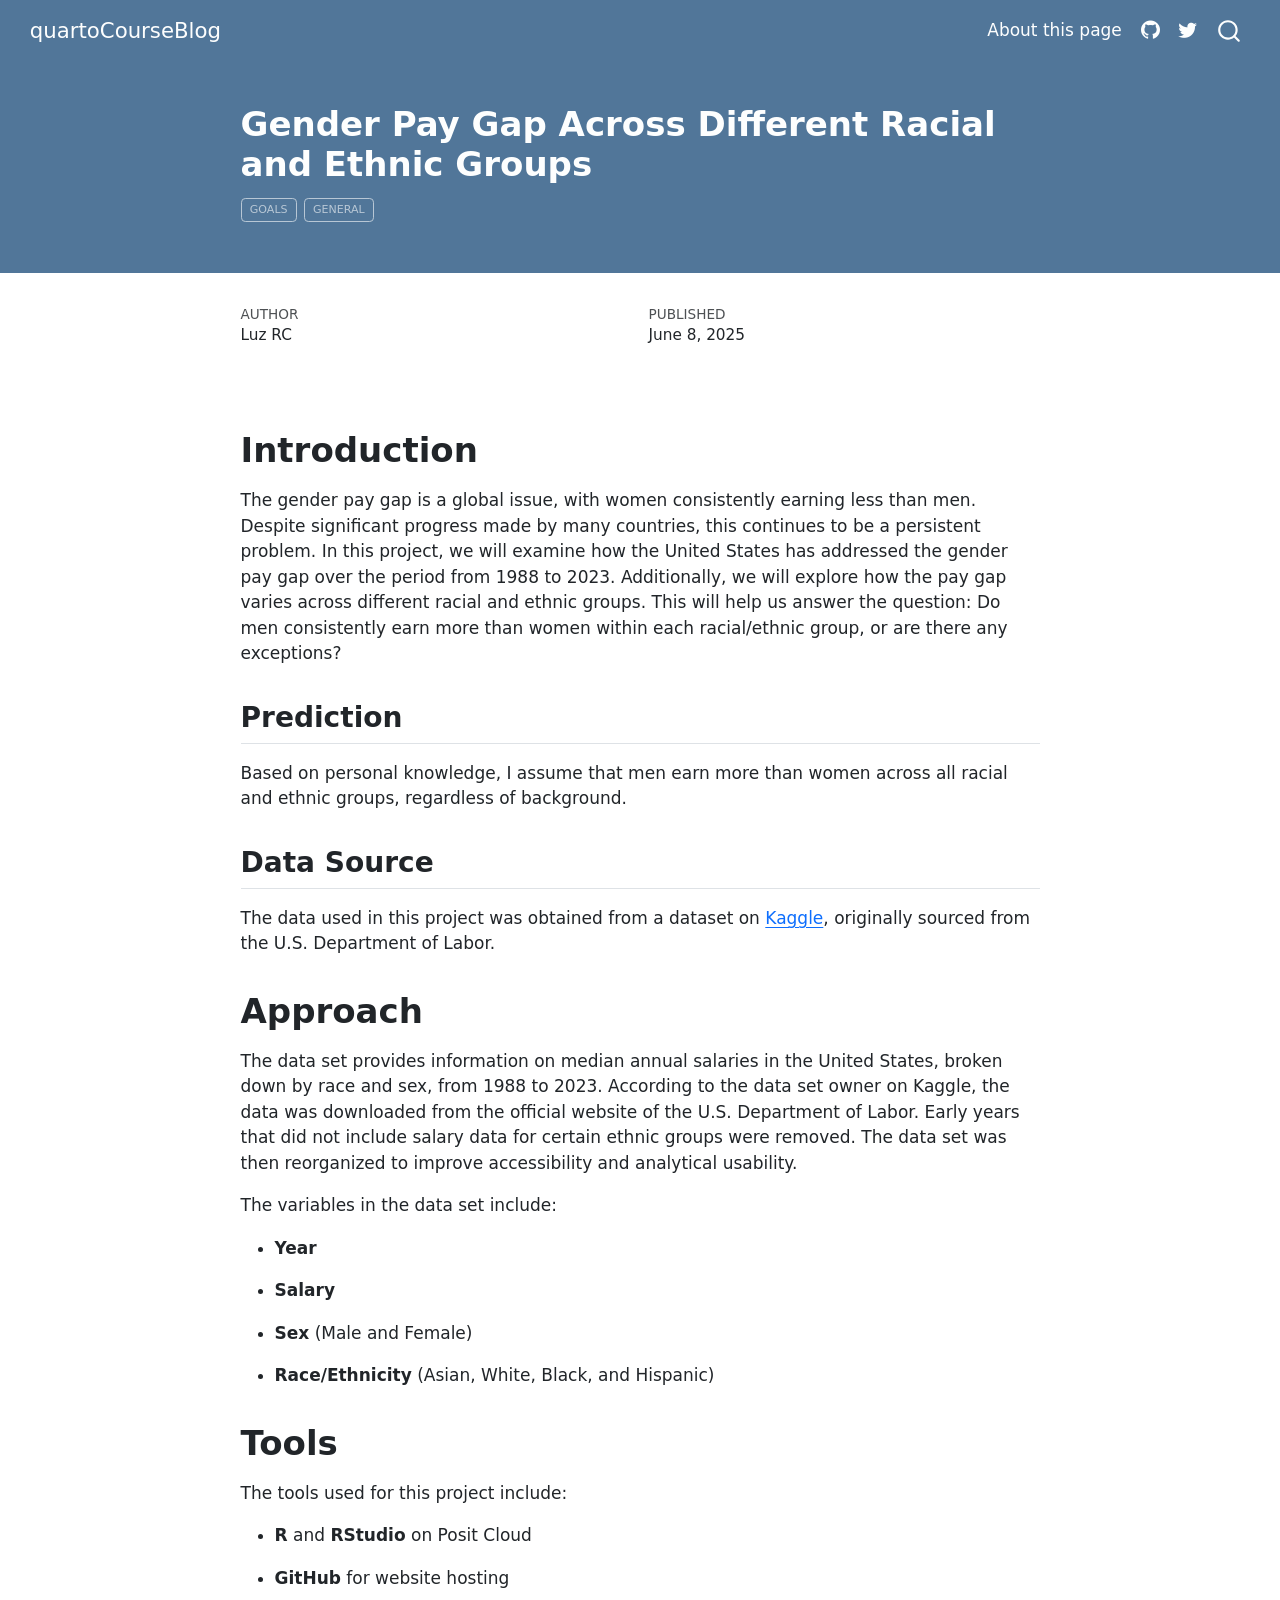
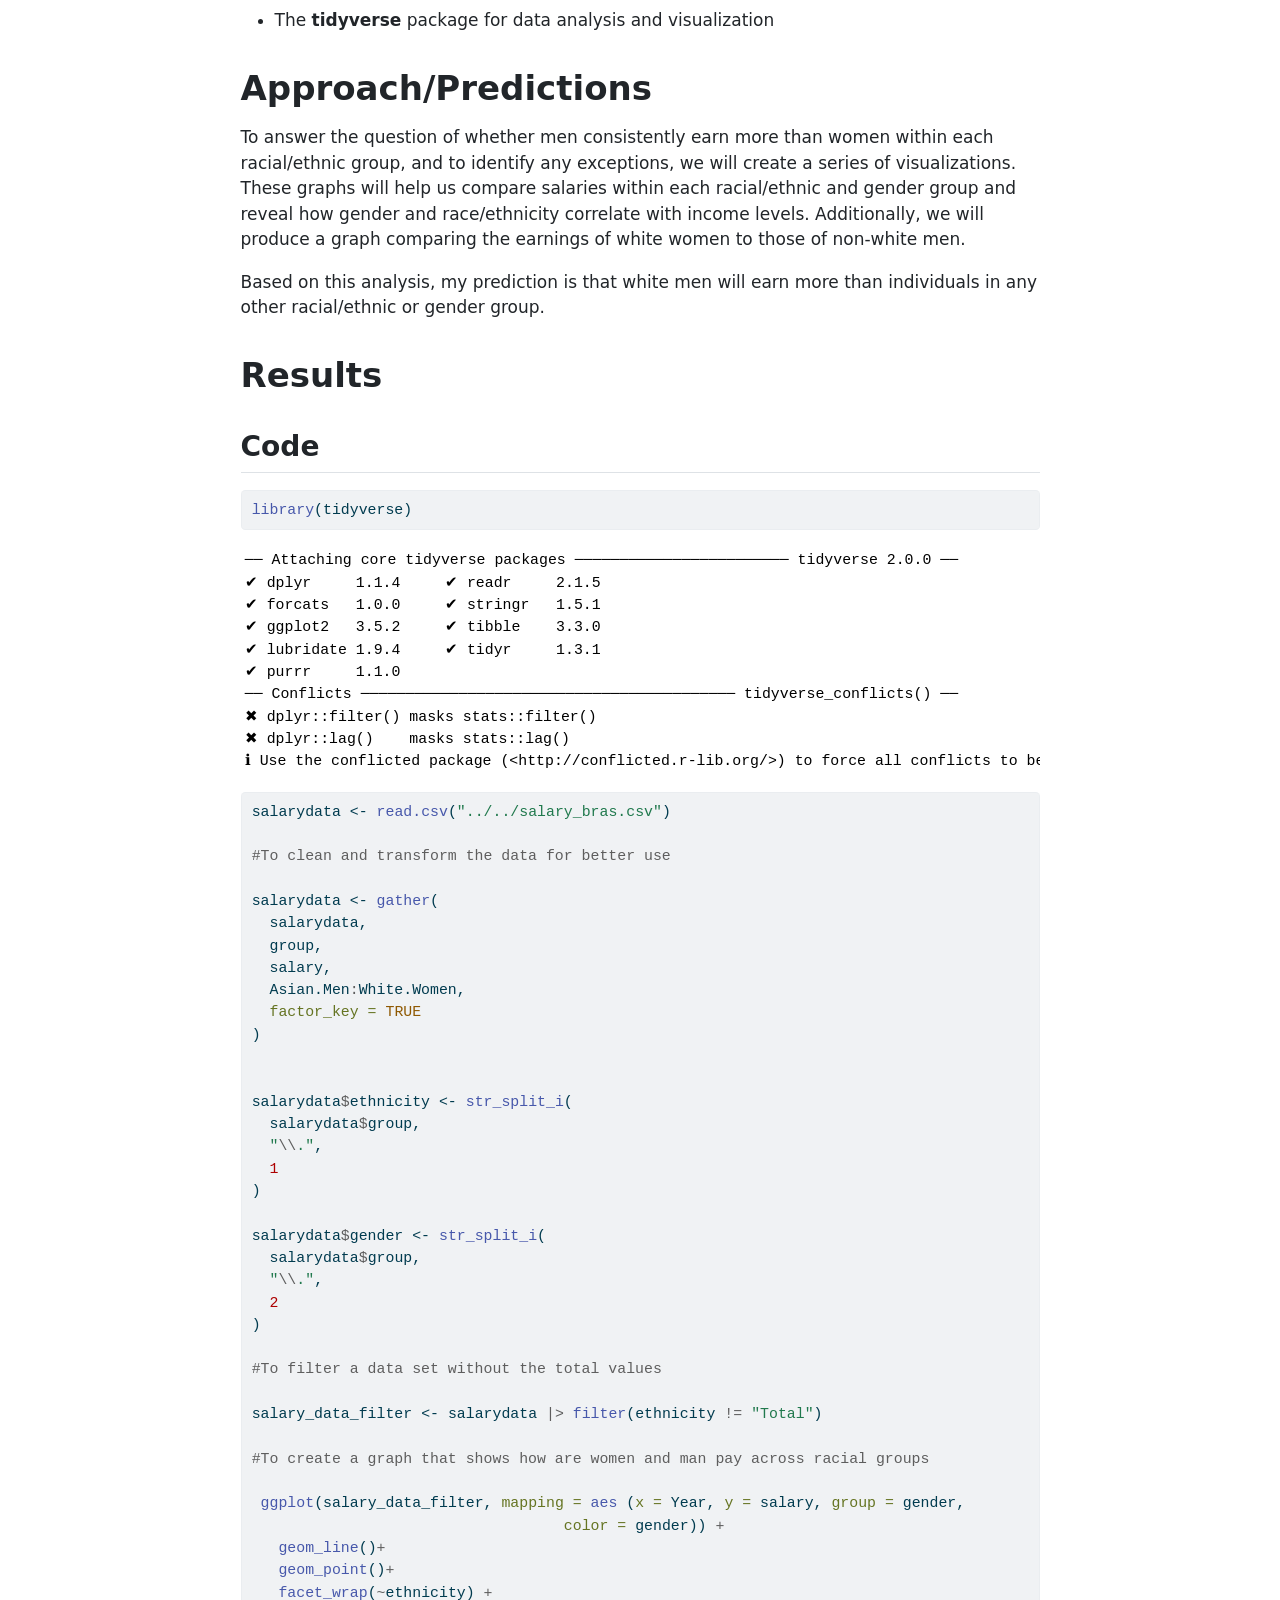
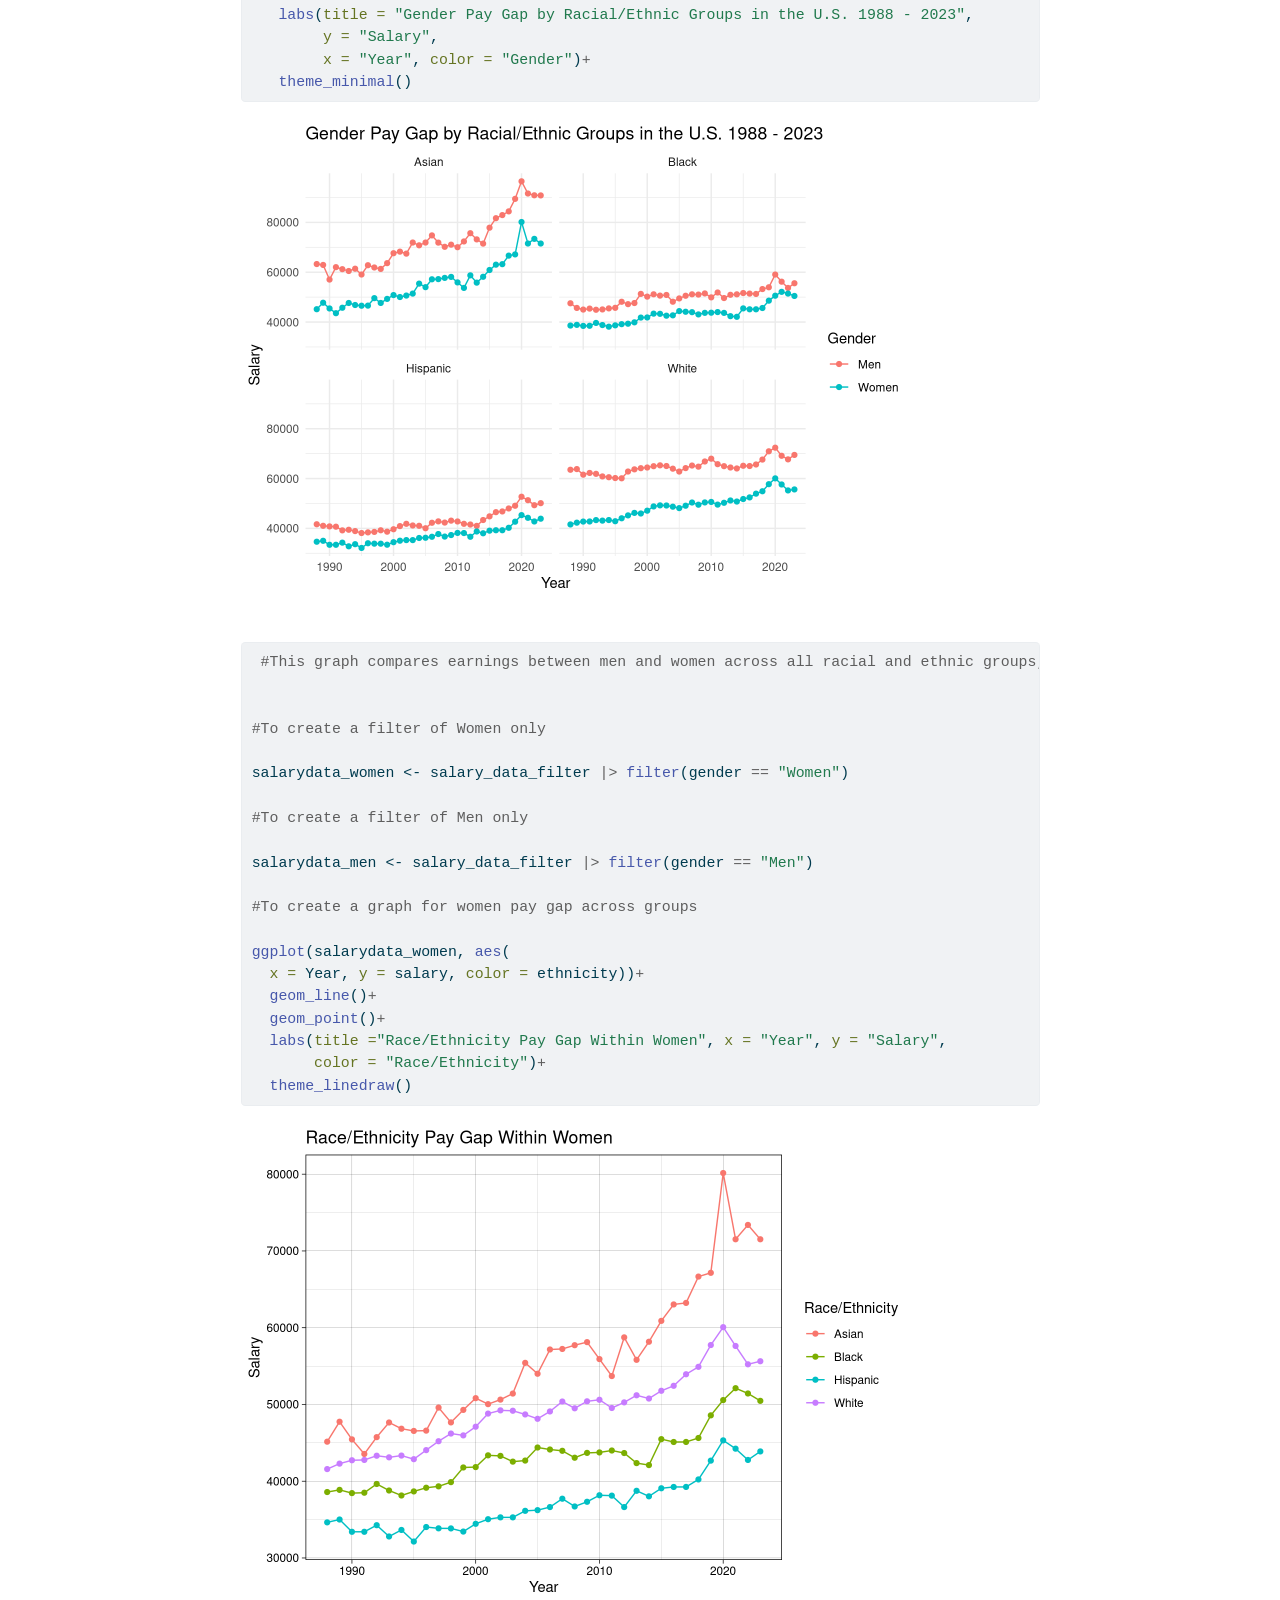
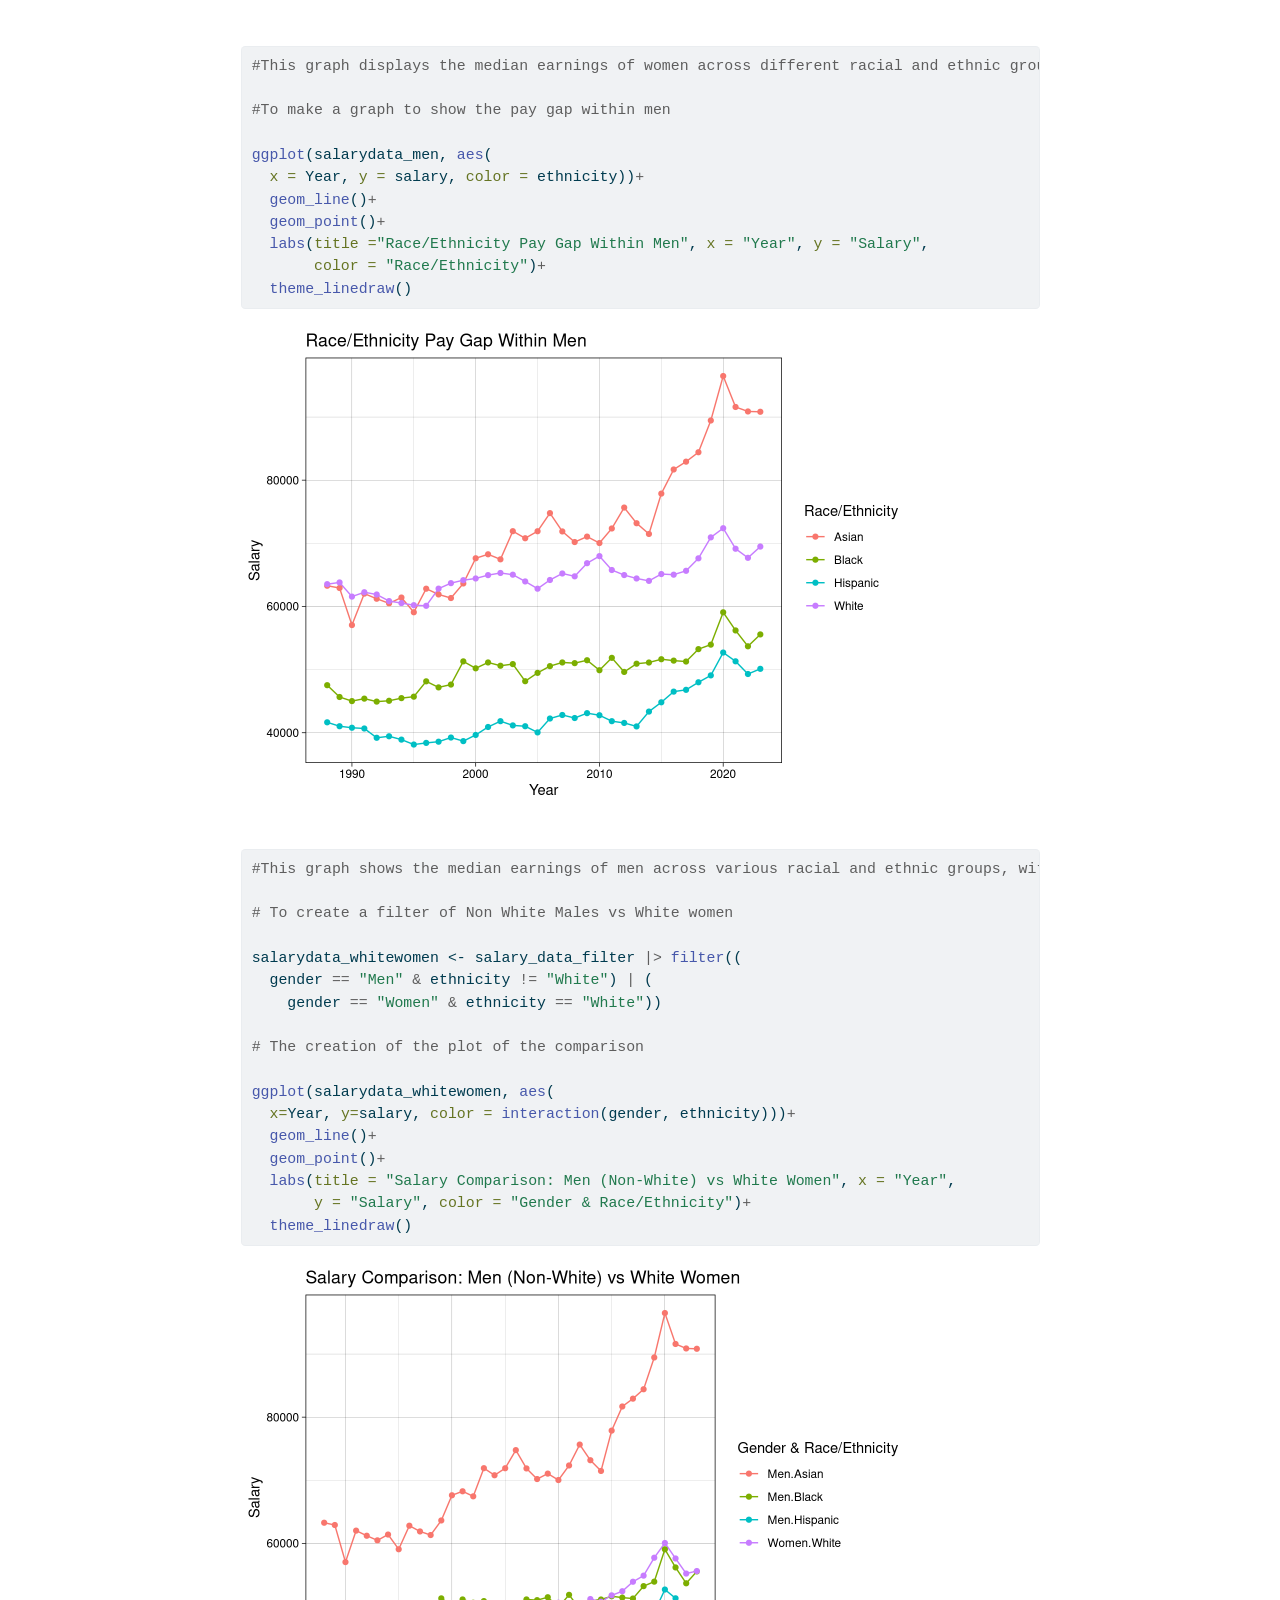
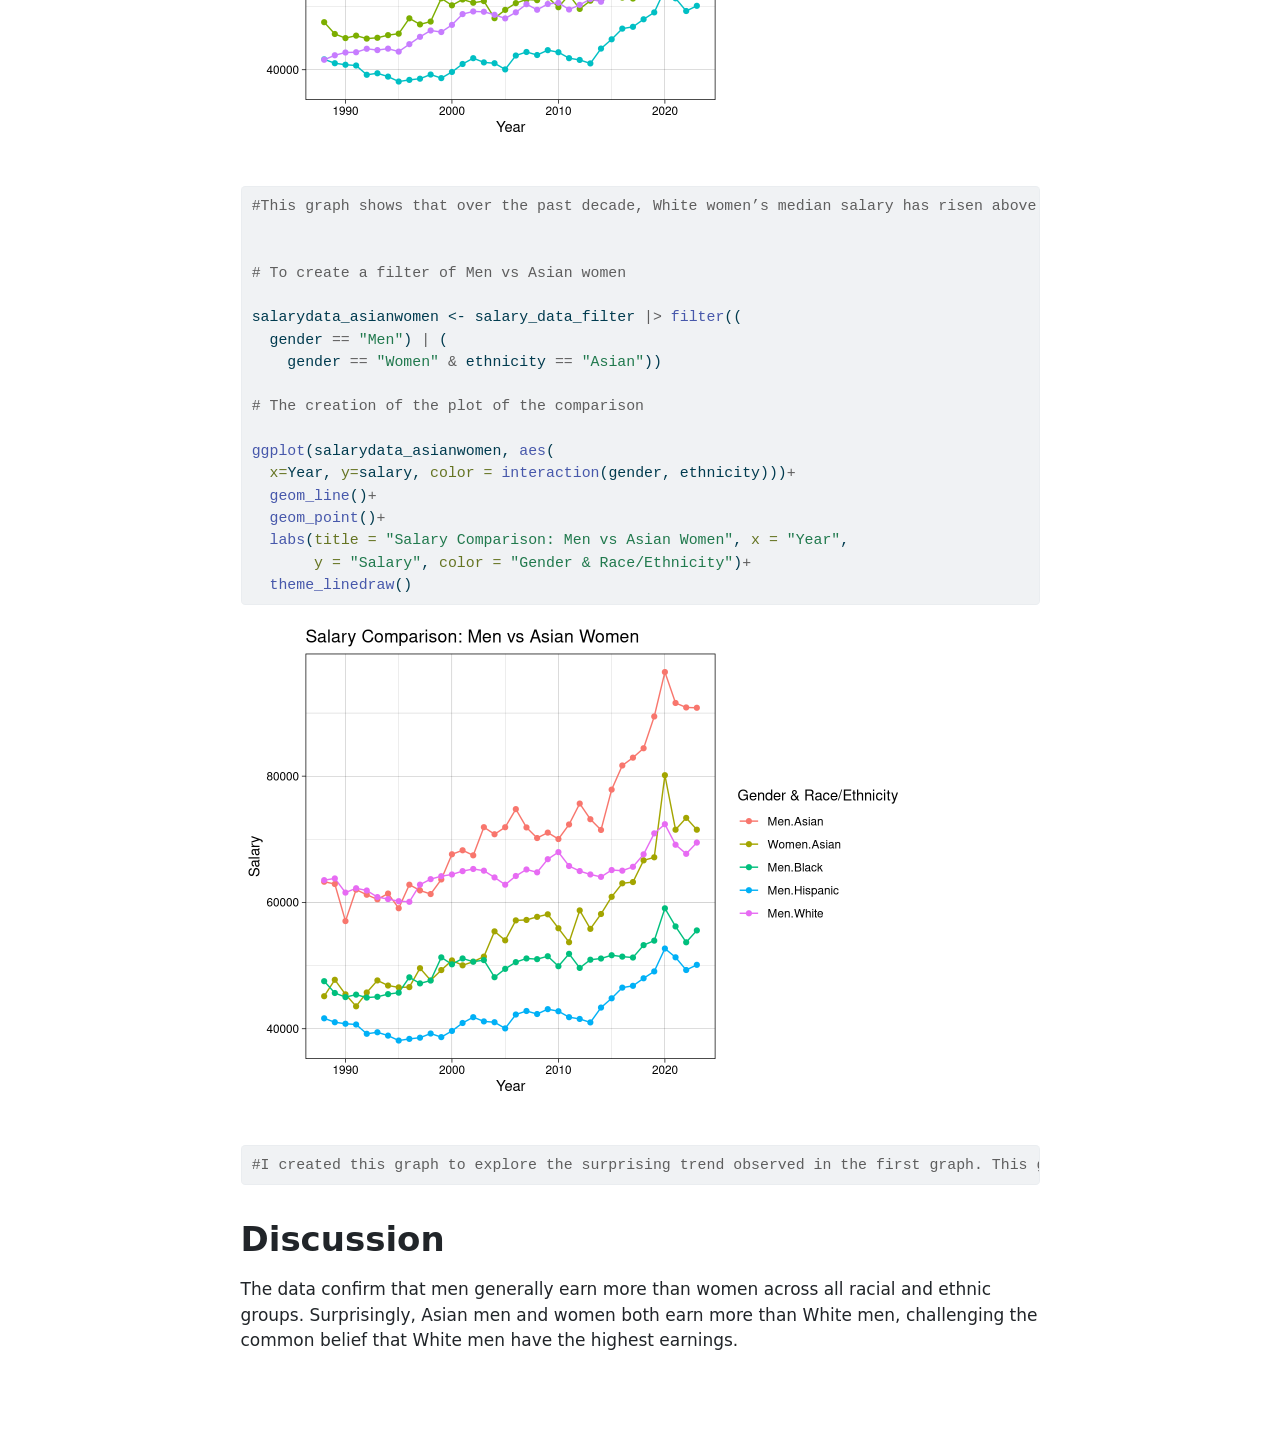
<file: docs/posts/my_first_post/index.html>
<!DOCTYPE html>
<html xmlns="http://www.w3.org/1999/xhtml" lang="en" xml:lang="en"><head>

<meta charset="utf-8">
<meta name="generator" content="quarto-1.7.29">

<meta name="viewport" content="width=device-width, initial-scale=1.0, user-scalable=yes">

<meta name="author" content="Luz RC">
<meta name="dcterms.date" content="2025-06-08">

<title>Gender Pay Gap Across Different Racial and Ethnic Groups – quartoCourseBlog</title>
<style>
code{white-space: pre-wrap;}
span.smallcaps{font-variant: small-caps;}
div.columns{display: flex; gap: min(4vw, 1.5em);}
div.column{flex: auto; overflow-x: auto;}
div.hanging-indent{margin-left: 1.5em; text-indent: -1.5em;}
ul.task-list{list-style: none;}
ul.task-list li input[type="checkbox"] {
  width: 0.8em;
  margin: 0 0.8em 0.2em -1em; /* quarto-specific, see https://github.com/quarto-dev/quarto-cli/issues/4556 */ 
  vertical-align: middle;
}
/* CSS for syntax highlighting */
html { -webkit-text-size-adjust: 100%; }
pre > code.sourceCode { white-space: pre; position: relative; }
pre > code.sourceCode > span { display: inline-block; line-height: 1.25; }
pre > code.sourceCode > span:empty { height: 1.2em; }
.sourceCode { overflow: visible; }
code.sourceCode > span { color: inherit; text-decoration: inherit; }
div.sourceCode { margin: 1em 0; }
pre.sourceCode { margin: 0; }
@media screen {
div.sourceCode { overflow: auto; }
}
@media print {
pre > code.sourceCode { white-space: pre-wrap; }
pre > code.sourceCode > span { text-indent: -5em; padding-left: 5em; }
}
pre.numberSource code
  { counter-reset: source-line 0; }
pre.numberSource code > span
  { position: relative; left: -4em; counter-increment: source-line; }
pre.numberSource code > span > a:first-child::before
  { content: counter(source-line);
    position: relative; left: -1em; text-align: right; vertical-align: baseline;
    border: none; display: inline-block;
    -webkit-touch-callout: none; -webkit-user-select: none;
    -khtml-user-select: none; -moz-user-select: none;
    -ms-user-select: none; user-select: none;
    padding: 0 4px; width: 4em;
  }
pre.numberSource { margin-left: 3em;  padding-left: 4px; }
div.sourceCode
  {   }
@media screen {
pre > code.sourceCode > span > a:first-child::before { text-decoration: underline; }
}
</style>


<script src="../../site_libs/quarto-nav/quarto-nav.js"></script>
<script src="../../site_libs/quarto-nav/headroom.min.js"></script>
<script src="../../site_libs/clipboard/clipboard.min.js"></script>
<script src="../../site_libs/quarto-search/autocomplete.umd.js"></script>
<script src="../../site_libs/quarto-search/fuse.min.js"></script>
<script src="../../site_libs/quarto-search/quarto-search.js"></script>
<meta name="quarto:offset" content="../../">
<script src="../../site_libs/quarto-html/quarto.js" type="module"></script>
<script src="../../site_libs/quarto-html/tabsets/tabsets.js" type="module"></script>
<script src="../../site_libs/quarto-html/popper.min.js"></script>
<script src="../../site_libs/quarto-html/tippy.umd.min.js"></script>
<script src="../../site_libs/quarto-html/anchor.min.js"></script>
<link href="../../site_libs/quarto-html/tippy.css" rel="stylesheet">
<link href="../../site_libs/quarto-html/quarto-syntax-highlighting-0815c480559380816a4d1ea211a47e91.css" rel="stylesheet" id="quarto-text-highlighting-styles">
<script src="../../site_libs/bootstrap/bootstrap.min.js"></script>
<link href="../../site_libs/bootstrap/bootstrap-icons.css" rel="stylesheet">
<link href="../../site_libs/bootstrap/bootstrap-38fa85a8fa22643a022874af566011dd.min.css" rel="stylesheet" append-hash="true" id="quarto-bootstrap" data-mode="light">
<script id="quarto-search-options" type="application/json">{
  "location": "navbar",
  "copy-button": false,
  "collapse-after": 3,
  "panel-placement": "end",
  "type": "overlay",
  "limit": 50,
  "keyboard-shortcut": [
    "f",
    "/",
    "s"
  ],
  "show-item-context": false,
  "language": {
    "search-no-results-text": "No results",
    "search-matching-documents-text": "matching documents",
    "search-copy-link-title": "Copy link to search",
    "search-hide-matches-text": "Hide additional matches",
    "search-more-match-text": "more match in this document",
    "search-more-matches-text": "more matches in this document",
    "search-clear-button-title": "Clear",
    "search-text-placeholder": "",
    "search-detached-cancel-button-title": "Cancel",
    "search-submit-button-title": "Submit",
    "search-label": "Search"
  }
}</script>


<link rel="stylesheet" href="../../styles.css">
</head>

<body class="nav-fixed fullcontent quarto-light">

<div id="quarto-search-results"></div>
  <header id="quarto-header" class="headroom fixed-top quarto-banner">
    <nav class="navbar navbar-expand-lg " data-bs-theme="dark">
      <div class="navbar-container container-fluid">
      <div class="navbar-brand-container mx-auto">
    <a class="navbar-brand" href="../../index.html">
    <span class="navbar-title">quartoCourseBlog</span>
    </a>
  </div>
            <div id="quarto-search" class="" title="Search"></div>
          <button class="navbar-toggler" type="button" data-bs-toggle="collapse" data-bs-target="#navbarCollapse" aria-controls="navbarCollapse" role="menu" aria-expanded="false" aria-label="Toggle navigation" onclick="if (window.quartoToggleHeadroom) { window.quartoToggleHeadroom(); }">
  <span class="navbar-toggler-icon"></span>
</button>
          <div class="collapse navbar-collapse" id="navbarCollapse">
            <ul class="navbar-nav navbar-nav-scroll ms-auto">
  <li class="nav-item">
    <a class="nav-link" href="../../about.html"> 
<span class="menu-text">About this page</span></a>
  </li>  
  <li class="nav-item compact">
    <a class="nav-link" href="https://github.com/CrumpLab/quartoCourseBlog"> <i class="bi bi-github" role="img">
</i> 
<span class="menu-text"></span></a>
  </li>  
  <li class="nav-item compact">
    <a class="nav-link" href="https://twitter.com/MattCrumpLab"> <i class="bi bi-twitter" role="img">
</i> 
<span class="menu-text"></span></a>
  </li>  
</ul>
          </div> <!-- /navcollapse -->
            <div class="quarto-navbar-tools">
</div>
      </div> <!-- /container-fluid -->
    </nav>
</header>
<!-- content -->
<header id="title-block-header" class="quarto-title-block default page-columns page-full">
  <div class="quarto-title-banner page-columns page-full">
    <div class="quarto-title column-body">
      <h1 class="title">Gender Pay Gap Across Different Racial and Ethnic Groups</h1>
                                <div class="quarto-categories">
                <div class="quarto-category">goals</div>
                <div class="quarto-category">general</div>
              </div>
                  </div>
  </div>
    
  
  <div class="quarto-title-meta">

      <div>
      <div class="quarto-title-meta-heading">Author</div>
      <div class="quarto-title-meta-contents">
               <p>Luz RC </p>
            </div>
    </div>
      
      <div>
      <div class="quarto-title-meta-heading">Published</div>
      <div class="quarto-title-meta-contents">
        <p class="date">June 8, 2025</p>
      </div>
    </div>
    
      
    </div>
    
  
  </header><div id="quarto-content" class="quarto-container page-columns page-rows-contents page-layout-article page-navbar">
<!-- sidebar -->
<!-- margin-sidebar -->
    
<!-- main -->
<main class="content quarto-banner-title-block" id="quarto-document-content">





<section id="introduction" class="level1">
<h1>Introduction</h1>
<p>The gender pay gap is a global issue, with women consistently earning less than men. Despite significant progress made by many countries, this continues to be a persistent problem. In this project, we will examine how the United States has addressed the gender pay gap over the period from 1988 to 2023. Additionally, we will explore how the pay gap varies across different racial and ethnic groups. This will help us answer the question: Do men consistently earn more than women within each racial/ethnic group, or are there any exceptions?</p>
<section id="prediction" class="level2">
<h2 class="anchored" data-anchor-id="prediction">Prediction</h2>
<p>Based on personal knowledge, I assume that men earn more than women across all racial and ethnic groups, regardless of background.</p>
</section>
<section id="data-source" class="level2">
<h2 class="anchored" data-anchor-id="data-source">Data Source</h2>
<p>The data used in this project was obtained from a dataset on <a href="https://www.kaggle.com/datasets">Kaggle</a>, originally sourced from the U.S. Department of Labor.</p>
</section>
</section>
<section id="approach" class="level1">
<h1>Approach</h1>
<p>The data set provides information on median annual salaries in the United States, broken down by race and sex, from 1988 to 2023. According to the data set owner on Kaggle, the data was downloaded from the official website of the U.S. Department of Labor. Early years that did not include salary data for certain ethnic groups were removed. The data set was then reorganized to improve accessibility and analytical usability.</p>
<p>The variables in the data set include:</p>
<ul>
<li><p><strong>Year</strong></p></li>
<li><p><strong>Salary</strong></p></li>
<li><p><strong>Sex</strong> (Male and Female)</p></li>
<li><p><strong>Race/Ethnicity</strong> (Asian, White, Black, and Hispanic)<br>
</p></li>
</ul>
</section>
<section id="tools" class="level1">
<h1>Tools</h1>
<p>The tools used for this project include:</p>
<ul>
<li><p><strong>R</strong> and <strong>RStudio</strong> on Posit Cloud</p></li>
<li><p><strong>GitHub</strong> for website hosting</p></li>
<li><p>The <strong>tidyverse</strong> package for data analysis and visualization<br>
</p></li>
</ul>
</section>
<section id="approachpredictions" class="level1">
<h1>Approach/Predictions</h1>
<p>To answer the question of whether men consistently earn more than women within each racial/ethnic group, and to identify any exceptions, we will create a series of visualizations. These graphs will help us compare salaries within each racial/ethnic and gender group and reveal how gender and race/ethnicity correlate with income levels. Additionally, we will produce a graph comparing the earnings of white women to those of non-white men.</p>
<p>Based on this analysis, my prediction is that white men will earn more than individuals in any other racial/ethnic or gender group.</p>
</section>
<section id="results" class="level1">
<h1>Results</h1>
<section id="code" class="level2">
<h2 class="anchored" data-anchor-id="code">Code</h2>
<div class="cell">
<div class="sourceCode cell-code" id="cb1"><pre class="sourceCode r code-with-copy"><code class="sourceCode r"><span id="cb1-1"><a href="#cb1-1" aria-hidden="true" tabindex="-1"></a><span class="fu">library</span>(tidyverse)</span></code><button title="Copy to Clipboard" class="code-copy-button"><i class="bi"></i></button></pre></div>
<div class="cell-output cell-output-stderr">
<pre><code>── Attaching core tidyverse packages ──────────────────────── tidyverse 2.0.0 ──
✔ dplyr     1.1.4     ✔ readr     2.1.5
✔ forcats   1.0.0     ✔ stringr   1.5.1
✔ ggplot2   3.5.2     ✔ tibble    3.3.0
✔ lubridate 1.9.4     ✔ tidyr     1.3.1
✔ purrr     1.1.0     
── Conflicts ────────────────────────────────────────── tidyverse_conflicts() ──
✖ dplyr::filter() masks stats::filter()
✖ dplyr::lag()    masks stats::lag()
ℹ Use the conflicted package (&lt;http://conflicted.r-lib.org/&gt;) to force all conflicts to become errors</code></pre>
</div>
<div class="sourceCode cell-code" id="cb3"><pre class="sourceCode r code-with-copy"><code class="sourceCode r"><span id="cb3-1"><a href="#cb3-1" aria-hidden="true" tabindex="-1"></a>salarydata <span class="ot">&lt;-</span> <span class="fu">read.csv</span>(<span class="st">"../../salary_bras.csv"</span>)</span>
<span id="cb3-2"><a href="#cb3-2" aria-hidden="true" tabindex="-1"></a></span>
<span id="cb3-3"><a href="#cb3-3" aria-hidden="true" tabindex="-1"></a><span class="co">#To clean and transform the data for better use</span></span>
<span id="cb3-4"><a href="#cb3-4" aria-hidden="true" tabindex="-1"></a></span>
<span id="cb3-5"><a href="#cb3-5" aria-hidden="true" tabindex="-1"></a>salarydata <span class="ot">&lt;-</span> <span class="fu">gather</span>(</span>
<span id="cb3-6"><a href="#cb3-6" aria-hidden="true" tabindex="-1"></a>  salarydata,</span>
<span id="cb3-7"><a href="#cb3-7" aria-hidden="true" tabindex="-1"></a>  group,</span>
<span id="cb3-8"><a href="#cb3-8" aria-hidden="true" tabindex="-1"></a>  salary,</span>
<span id="cb3-9"><a href="#cb3-9" aria-hidden="true" tabindex="-1"></a>  Asian.Men<span class="sc">:</span>White.Women,</span>
<span id="cb3-10"><a href="#cb3-10" aria-hidden="true" tabindex="-1"></a>  <span class="at">factor_key =</span> <span class="cn">TRUE</span></span>
<span id="cb3-11"><a href="#cb3-11" aria-hidden="true" tabindex="-1"></a>)</span>
<span id="cb3-12"><a href="#cb3-12" aria-hidden="true" tabindex="-1"></a></span>
<span id="cb3-13"><a href="#cb3-13" aria-hidden="true" tabindex="-1"></a></span>
<span id="cb3-14"><a href="#cb3-14" aria-hidden="true" tabindex="-1"></a>salarydata<span class="sc">$</span>ethnicity <span class="ot">&lt;-</span> <span class="fu">str_split_i</span>(</span>
<span id="cb3-15"><a href="#cb3-15" aria-hidden="true" tabindex="-1"></a>  salarydata<span class="sc">$</span>group,</span>
<span id="cb3-16"><a href="#cb3-16" aria-hidden="true" tabindex="-1"></a>  <span class="st">"</span><span class="sc">\\</span><span class="st">."</span>,</span>
<span id="cb3-17"><a href="#cb3-17" aria-hidden="true" tabindex="-1"></a>  <span class="dv">1</span></span>
<span id="cb3-18"><a href="#cb3-18" aria-hidden="true" tabindex="-1"></a>)</span>
<span id="cb3-19"><a href="#cb3-19" aria-hidden="true" tabindex="-1"></a></span>
<span id="cb3-20"><a href="#cb3-20" aria-hidden="true" tabindex="-1"></a>salarydata<span class="sc">$</span>gender <span class="ot">&lt;-</span> <span class="fu">str_split_i</span>(</span>
<span id="cb3-21"><a href="#cb3-21" aria-hidden="true" tabindex="-1"></a>  salarydata<span class="sc">$</span>group,</span>
<span id="cb3-22"><a href="#cb3-22" aria-hidden="true" tabindex="-1"></a>  <span class="st">"</span><span class="sc">\\</span><span class="st">."</span>,</span>
<span id="cb3-23"><a href="#cb3-23" aria-hidden="true" tabindex="-1"></a>  <span class="dv">2</span></span>
<span id="cb3-24"><a href="#cb3-24" aria-hidden="true" tabindex="-1"></a>)</span>
<span id="cb3-25"><a href="#cb3-25" aria-hidden="true" tabindex="-1"></a></span>
<span id="cb3-26"><a href="#cb3-26" aria-hidden="true" tabindex="-1"></a><span class="co">#To filter a data set without the total values</span></span>
<span id="cb3-27"><a href="#cb3-27" aria-hidden="true" tabindex="-1"></a></span>
<span id="cb3-28"><a href="#cb3-28" aria-hidden="true" tabindex="-1"></a>salary_data_filter <span class="ot">&lt;-</span> salarydata <span class="sc">|&gt;</span> <span class="fu">filter</span>(ethnicity <span class="sc">!=</span> <span class="st">"Total"</span>)</span>
<span id="cb3-29"><a href="#cb3-29" aria-hidden="true" tabindex="-1"></a></span>
<span id="cb3-30"><a href="#cb3-30" aria-hidden="true" tabindex="-1"></a><span class="co">#To create a graph that shows how are women and man pay across racial groups</span></span>
<span id="cb3-31"><a href="#cb3-31" aria-hidden="true" tabindex="-1"></a></span>
<span id="cb3-32"><a href="#cb3-32" aria-hidden="true" tabindex="-1"></a> <span class="fu">ggplot</span>(salary_data_filter, <span class="at">mapping =</span> <span class="fu">aes</span> (<span class="at">x =</span> Year, <span class="at">y =</span> salary, <span class="at">group =</span> gender,</span>
<span id="cb3-33"><a href="#cb3-33" aria-hidden="true" tabindex="-1"></a>                                   <span class="at">color =</span> gender)) <span class="sc">+</span></span>
<span id="cb3-34"><a href="#cb3-34" aria-hidden="true" tabindex="-1"></a>   <span class="fu">geom_line</span>()<span class="sc">+</span></span>
<span id="cb3-35"><a href="#cb3-35" aria-hidden="true" tabindex="-1"></a>   <span class="fu">geom_point</span>()<span class="sc">+</span></span>
<span id="cb3-36"><a href="#cb3-36" aria-hidden="true" tabindex="-1"></a>   <span class="fu">facet_wrap</span>(<span class="sc">~</span>ethnicity) <span class="sc">+</span></span>
<span id="cb3-37"><a href="#cb3-37" aria-hidden="true" tabindex="-1"></a>   <span class="fu">labs</span>(<span class="at">title =</span> <span class="st">"Gender Pay Gap by Racial/Ethnic Groups in the U.S. 1988 - 2023"</span>,</span>
<span id="cb3-38"><a href="#cb3-38" aria-hidden="true" tabindex="-1"></a>        <span class="at">y =</span> <span class="st">"Salary"</span>,</span>
<span id="cb3-39"><a href="#cb3-39" aria-hidden="true" tabindex="-1"></a>        <span class="at">x =</span> <span class="st">"Year"</span>, <span class="at">color =</span> <span class="st">"Gender"</span>)<span class="sc">+</span></span>
<span id="cb3-40"><a href="#cb3-40" aria-hidden="true" tabindex="-1"></a>   <span class="fu">theme_minimal</span>()</span></code><button title="Copy to Clipboard" class="code-copy-button"><i class="bi"></i></button></pre></div>
<div class="cell-output-display">
<div>
<figure class="figure">
<p><img src="index_files/figure-html/unnamed-chunk-1-1.png" class="img-fluid figure-img" width="672"></p>
</figure>
</div>
</div>
<div class="sourceCode cell-code" id="cb4"><pre class="sourceCode r code-with-copy"><code class="sourceCode r"><span id="cb4-1"><a href="#cb4-1" aria-hidden="true" tabindex="-1"></a> <span class="co">#This graph compares earnings between men and women across all racial and ethnic groups, showing that men consistently earn more than women, with Asian men earning the highest overall.</span></span>
<span id="cb4-2"><a href="#cb4-2" aria-hidden="true" tabindex="-1"></a></span>
<span id="cb4-3"><a href="#cb4-3" aria-hidden="true" tabindex="-1"></a></span>
<span id="cb4-4"><a href="#cb4-4" aria-hidden="true" tabindex="-1"></a><span class="co">#To create a filter of Women only</span></span>
<span id="cb4-5"><a href="#cb4-5" aria-hidden="true" tabindex="-1"></a></span>
<span id="cb4-6"><a href="#cb4-6" aria-hidden="true" tabindex="-1"></a>salarydata_women <span class="ot">&lt;-</span> salary_data_filter <span class="sc">|&gt;</span> <span class="fu">filter</span>(gender <span class="sc">==</span> <span class="st">"Women"</span>)</span>
<span id="cb4-7"><a href="#cb4-7" aria-hidden="true" tabindex="-1"></a></span>
<span id="cb4-8"><a href="#cb4-8" aria-hidden="true" tabindex="-1"></a><span class="co">#To create a filter of Men only</span></span>
<span id="cb4-9"><a href="#cb4-9" aria-hidden="true" tabindex="-1"></a></span>
<span id="cb4-10"><a href="#cb4-10" aria-hidden="true" tabindex="-1"></a>salarydata_men <span class="ot">&lt;-</span> salary_data_filter <span class="sc">|&gt;</span> <span class="fu">filter</span>(gender <span class="sc">==</span> <span class="st">"Men"</span>)</span>
<span id="cb4-11"><a href="#cb4-11" aria-hidden="true" tabindex="-1"></a></span>
<span id="cb4-12"><a href="#cb4-12" aria-hidden="true" tabindex="-1"></a><span class="co">#To create a graph for women pay gap across groups </span></span>
<span id="cb4-13"><a href="#cb4-13" aria-hidden="true" tabindex="-1"></a></span>
<span id="cb4-14"><a href="#cb4-14" aria-hidden="true" tabindex="-1"></a><span class="fu">ggplot</span>(salarydata_women, <span class="fu">aes</span>(</span>
<span id="cb4-15"><a href="#cb4-15" aria-hidden="true" tabindex="-1"></a>  <span class="at">x =</span> Year, <span class="at">y =</span> salary, <span class="at">color =</span> ethnicity))<span class="sc">+</span></span>
<span id="cb4-16"><a href="#cb4-16" aria-hidden="true" tabindex="-1"></a>  <span class="fu">geom_line</span>()<span class="sc">+</span></span>
<span id="cb4-17"><a href="#cb4-17" aria-hidden="true" tabindex="-1"></a>  <span class="fu">geom_point</span>()<span class="sc">+</span></span>
<span id="cb4-18"><a href="#cb4-18" aria-hidden="true" tabindex="-1"></a>  <span class="fu">labs</span>(<span class="at">title =</span><span class="st">"Race/Ethnicity Pay Gap Within Women"</span>, <span class="at">x =</span> <span class="st">"Year"</span>, <span class="at">y =</span> <span class="st">"Salary"</span>,</span>
<span id="cb4-19"><a href="#cb4-19" aria-hidden="true" tabindex="-1"></a>       <span class="at">color =</span> <span class="st">"Race/Ethnicity"</span>)<span class="sc">+</span></span>
<span id="cb4-20"><a href="#cb4-20" aria-hidden="true" tabindex="-1"></a>  <span class="fu">theme_linedraw</span>()</span></code><button title="Copy to Clipboard" class="code-copy-button"><i class="bi"></i></button></pre></div>
<div class="cell-output-display">
<div>
<figure class="figure">
<p><img src="index_files/figure-html/unnamed-chunk-1-2.png" class="img-fluid figure-img" width="672"></p>
</figure>
</div>
</div>
<div class="sourceCode cell-code" id="cb5"><pre class="sourceCode r code-with-copy"><code class="sourceCode r"><span id="cb5-1"><a href="#cb5-1" aria-hidden="true" tabindex="-1"></a><span class="co">#This graph displays the median earnings of women across different racial and ethnic groups, highlighting that Asian women consistently earn more than women in other groups</span></span>
<span id="cb5-2"><a href="#cb5-2" aria-hidden="true" tabindex="-1"></a></span>
<span id="cb5-3"><a href="#cb5-3" aria-hidden="true" tabindex="-1"></a><span class="co">#To make a graph to show the pay gap within men </span></span>
<span id="cb5-4"><a href="#cb5-4" aria-hidden="true" tabindex="-1"></a></span>
<span id="cb5-5"><a href="#cb5-5" aria-hidden="true" tabindex="-1"></a><span class="fu">ggplot</span>(salarydata_men, <span class="fu">aes</span>(</span>
<span id="cb5-6"><a href="#cb5-6" aria-hidden="true" tabindex="-1"></a>  <span class="at">x =</span> Year, <span class="at">y =</span> salary, <span class="at">color =</span> ethnicity))<span class="sc">+</span></span>
<span id="cb5-7"><a href="#cb5-7" aria-hidden="true" tabindex="-1"></a>  <span class="fu">geom_line</span>()<span class="sc">+</span></span>
<span id="cb5-8"><a href="#cb5-8" aria-hidden="true" tabindex="-1"></a>  <span class="fu">geom_point</span>()<span class="sc">+</span></span>
<span id="cb5-9"><a href="#cb5-9" aria-hidden="true" tabindex="-1"></a>  <span class="fu">labs</span>(<span class="at">title =</span><span class="st">"Race/Ethnicity Pay Gap Within Men"</span>, <span class="at">x =</span> <span class="st">"Year"</span>, <span class="at">y =</span> <span class="st">"Salary"</span>,</span>
<span id="cb5-10"><a href="#cb5-10" aria-hidden="true" tabindex="-1"></a>       <span class="at">color =</span> <span class="st">"Race/Ethnicity"</span>)<span class="sc">+</span></span>
<span id="cb5-11"><a href="#cb5-11" aria-hidden="true" tabindex="-1"></a>  <span class="fu">theme_linedraw</span>()</span></code><button title="Copy to Clipboard" class="code-copy-button"><i class="bi"></i></button></pre></div>
<div class="cell-output-display">
<div>
<figure class="figure">
<p><img src="index_files/figure-html/unnamed-chunk-1-3.png" class="img-fluid figure-img" width="672"></p>
</figure>
</div>
</div>
<div class="sourceCode cell-code" id="cb6"><pre class="sourceCode r code-with-copy"><code class="sourceCode r"><span id="cb6-1"><a href="#cb6-1" aria-hidden="true" tabindex="-1"></a><span class="co">#This graph shows the median earnings of men across various racial and ethnic groups, with Asian men earning the highest compared to men from other groups.</span></span>
<span id="cb6-2"><a href="#cb6-2" aria-hidden="true" tabindex="-1"></a></span>
<span id="cb6-3"><a href="#cb6-3" aria-hidden="true" tabindex="-1"></a><span class="co"># To create a filter of Non White Males vs White women </span></span>
<span id="cb6-4"><a href="#cb6-4" aria-hidden="true" tabindex="-1"></a></span>
<span id="cb6-5"><a href="#cb6-5" aria-hidden="true" tabindex="-1"></a>salarydata_whitewomen <span class="ot">&lt;-</span> salary_data_filter <span class="sc">|&gt;</span> <span class="fu">filter</span>((</span>
<span id="cb6-6"><a href="#cb6-6" aria-hidden="true" tabindex="-1"></a>  gender <span class="sc">==</span> <span class="st">"Men"</span> <span class="sc">&amp;</span> ethnicity <span class="sc">!=</span> <span class="st">"White"</span>) <span class="sc">|</span> (</span>
<span id="cb6-7"><a href="#cb6-7" aria-hidden="true" tabindex="-1"></a>    gender <span class="sc">==</span> <span class="st">"Women"</span> <span class="sc">&amp;</span> ethnicity <span class="sc">==</span> <span class="st">"White"</span>))</span>
<span id="cb6-8"><a href="#cb6-8" aria-hidden="true" tabindex="-1"></a></span>
<span id="cb6-9"><a href="#cb6-9" aria-hidden="true" tabindex="-1"></a><span class="co"># The creation of the plot of the comparison</span></span>
<span id="cb6-10"><a href="#cb6-10" aria-hidden="true" tabindex="-1"></a></span>
<span id="cb6-11"><a href="#cb6-11" aria-hidden="true" tabindex="-1"></a><span class="fu">ggplot</span>(salarydata_whitewomen, <span class="fu">aes</span>(</span>
<span id="cb6-12"><a href="#cb6-12" aria-hidden="true" tabindex="-1"></a>  <span class="at">x=</span>Year, <span class="at">y=</span>salary, <span class="at">color =</span> <span class="fu">interaction</span>(gender, ethnicity)))<span class="sc">+</span></span>
<span id="cb6-13"><a href="#cb6-13" aria-hidden="true" tabindex="-1"></a>  <span class="fu">geom_line</span>()<span class="sc">+</span></span>
<span id="cb6-14"><a href="#cb6-14" aria-hidden="true" tabindex="-1"></a>  <span class="fu">geom_point</span>()<span class="sc">+</span></span>
<span id="cb6-15"><a href="#cb6-15" aria-hidden="true" tabindex="-1"></a>  <span class="fu">labs</span>(<span class="at">title =</span> <span class="st">"Salary Comparison: Men (Non-White) vs White Women"</span>, <span class="at">x =</span> <span class="st">"Year"</span>,</span>
<span id="cb6-16"><a href="#cb6-16" aria-hidden="true" tabindex="-1"></a>       <span class="at">y =</span> <span class="st">"Salary"</span>, <span class="at">color =</span> <span class="st">"Gender &amp; Race/Ethnicity"</span>)<span class="sc">+</span></span>
<span id="cb6-17"><a href="#cb6-17" aria-hidden="true" tabindex="-1"></a>  <span class="fu">theme_linedraw</span>()</span></code><button title="Copy to Clipboard" class="code-copy-button"><i class="bi"></i></button></pre></div>
<div class="cell-output-display">
<div>
<figure class="figure">
<p><img src="index_files/figure-html/unnamed-chunk-1-4.png" class="img-fluid figure-img" width="672"></p>
</figure>
</div>
</div>
<div class="sourceCode cell-code" id="cb7"><pre class="sourceCode r code-with-copy"><code class="sourceCode r"><span id="cb7-1"><a href="#cb7-1" aria-hidden="true" tabindex="-1"></a><span class="co">#This graph shows that over the past decade, White women’s median salary has risen above that of Black and Hispanic men, though a significant gap remains between them and Asian men.</span></span>
<span id="cb7-2"><a href="#cb7-2" aria-hidden="true" tabindex="-1"></a></span>
<span id="cb7-3"><a href="#cb7-3" aria-hidden="true" tabindex="-1"></a></span>
<span id="cb7-4"><a href="#cb7-4" aria-hidden="true" tabindex="-1"></a><span class="co"># To create a filter of Men vs Asian women </span></span>
<span id="cb7-5"><a href="#cb7-5" aria-hidden="true" tabindex="-1"></a></span>
<span id="cb7-6"><a href="#cb7-6" aria-hidden="true" tabindex="-1"></a>salarydata_asianwomen <span class="ot">&lt;-</span> salary_data_filter <span class="sc">|&gt;</span> <span class="fu">filter</span>((</span>
<span id="cb7-7"><a href="#cb7-7" aria-hidden="true" tabindex="-1"></a>  gender <span class="sc">==</span> <span class="st">"Men"</span>) <span class="sc">|</span> (</span>
<span id="cb7-8"><a href="#cb7-8" aria-hidden="true" tabindex="-1"></a>    gender <span class="sc">==</span> <span class="st">"Women"</span> <span class="sc">&amp;</span> ethnicity <span class="sc">==</span> <span class="st">"Asian"</span>))</span>
<span id="cb7-9"><a href="#cb7-9" aria-hidden="true" tabindex="-1"></a></span>
<span id="cb7-10"><a href="#cb7-10" aria-hidden="true" tabindex="-1"></a><span class="co"># The creation of the plot of the comparison</span></span>
<span id="cb7-11"><a href="#cb7-11" aria-hidden="true" tabindex="-1"></a></span>
<span id="cb7-12"><a href="#cb7-12" aria-hidden="true" tabindex="-1"></a><span class="fu">ggplot</span>(salarydata_asianwomen, <span class="fu">aes</span>(</span>
<span id="cb7-13"><a href="#cb7-13" aria-hidden="true" tabindex="-1"></a>  <span class="at">x=</span>Year, <span class="at">y=</span>salary, <span class="at">color =</span> <span class="fu">interaction</span>(gender, ethnicity)))<span class="sc">+</span></span>
<span id="cb7-14"><a href="#cb7-14" aria-hidden="true" tabindex="-1"></a>  <span class="fu">geom_line</span>()<span class="sc">+</span></span>
<span id="cb7-15"><a href="#cb7-15" aria-hidden="true" tabindex="-1"></a>  <span class="fu">geom_point</span>()<span class="sc">+</span></span>
<span id="cb7-16"><a href="#cb7-16" aria-hidden="true" tabindex="-1"></a>  <span class="fu">labs</span>(<span class="at">title =</span> <span class="st">"Salary Comparison: Men vs Asian Women"</span>, <span class="at">x =</span> <span class="st">"Year"</span>,</span>
<span id="cb7-17"><a href="#cb7-17" aria-hidden="true" tabindex="-1"></a>       <span class="at">y =</span> <span class="st">"Salary"</span>, <span class="at">color =</span> <span class="st">"Gender &amp; Race/Ethnicity"</span>)<span class="sc">+</span></span>
<span id="cb7-18"><a href="#cb7-18" aria-hidden="true" tabindex="-1"></a>  <span class="fu">theme_linedraw</span>() </span></code><button title="Copy to Clipboard" class="code-copy-button"><i class="bi"></i></button></pre></div>
<div class="cell-output-display">
<div>
<figure class="figure">
<p><img src="index_files/figure-html/unnamed-chunk-1-5.png" class="img-fluid figure-img" width="672"></p>
</figure>
</div>
</div>
<div class="sourceCode cell-code" id="cb8"><pre class="sourceCode r code-with-copy"><code class="sourceCode r"><span id="cb8-1"><a href="#cb8-1" aria-hidden="true" tabindex="-1"></a><span class="co">#I created this graph to explore the surprising trend observed in the first graph. This graph was created to examine the trend observed in the initial analysis, showing that since 2020, the median salary of Asian women has surpassed that of White men, while Asian men have consistently maintained the highest earnings overall.</span></span></code><button title="Copy to Clipboard" class="code-copy-button"><i class="bi"></i></button></pre></div>
</div>
</section>
</section>
<section id="discussion" class="level1">
<h1>Discussion</h1>
<p>The data confirm that men generally earn more than women across all racial and ethnic groups. Surprisingly, Asian men and women both earn more than White men, challenging the common belief that White men have the highest earnings.</p>


</section>

</main> <!-- /main -->
<script id="quarto-html-after-body" type="application/javascript">
  window.document.addEventListener("DOMContentLoaded", function (event) {
    const icon = "";
    const anchorJS = new window.AnchorJS();
    anchorJS.options = {
      placement: 'right',
      icon: icon
    };
    anchorJS.add('.anchored');
    const isCodeAnnotation = (el) => {
      for (const clz of el.classList) {
        if (clz.startsWith('code-annotation-')) {                     
          return true;
        }
      }
      return false;
    }
    const onCopySuccess = function(e) {
      // button target
      const button = e.trigger;
      // don't keep focus
      button.blur();
      // flash "checked"
      button.classList.add('code-copy-button-checked');
      var currentTitle = button.getAttribute("title");
      button.setAttribute("title", "Copied!");
      let tooltip;
      if (window.bootstrap) {
        button.setAttribute("data-bs-toggle", "tooltip");
        button.setAttribute("data-bs-placement", "left");
        button.setAttribute("data-bs-title", "Copied!");
        tooltip = new bootstrap.Tooltip(button, 
          { trigger: "manual", 
            customClass: "code-copy-button-tooltip",
            offset: [0, -8]});
        tooltip.show();    
      }
      setTimeout(function() {
        if (tooltip) {
          tooltip.hide();
          button.removeAttribute("data-bs-title");
          button.removeAttribute("data-bs-toggle");
          button.removeAttribute("data-bs-placement");
        }
        button.setAttribute("title", currentTitle);
        button.classList.remove('code-copy-button-checked');
      }, 1000);
      // clear code selection
      e.clearSelection();
    }
    const getTextToCopy = function(trigger) {
        const codeEl = trigger.previousElementSibling.cloneNode(true);
        for (const childEl of codeEl.children) {
          if (isCodeAnnotation(childEl)) {
            childEl.remove();
          }
        }
        return codeEl.innerText;
    }
    const clipboard = new window.ClipboardJS('.code-copy-button:not([data-in-quarto-modal])', {
      text: getTextToCopy
    });
    clipboard.on('success', onCopySuccess);
    if (window.document.getElementById('quarto-embedded-source-code-modal')) {
      const clipboardModal = new window.ClipboardJS('.code-copy-button[data-in-quarto-modal]', {
        text: getTextToCopy,
        container: window.document.getElementById('quarto-embedded-source-code-modal')
      });
      clipboardModal.on('success', onCopySuccess);
    }
      var localhostRegex = new RegExp(/^(?:http|https):\/\/localhost\:?[0-9]*\//);
      var mailtoRegex = new RegExp(/^mailto:/);
        var filterRegex = new RegExp('/' + window.location.host + '/');
      var isInternal = (href) => {
          return filterRegex.test(href) || localhostRegex.test(href) || mailtoRegex.test(href);
      }
      // Inspect non-navigation links and adorn them if external
     var links = window.document.querySelectorAll('a[href]:not(.nav-link):not(.navbar-brand):not(.toc-action):not(.sidebar-link):not(.sidebar-item-toggle):not(.pagination-link):not(.no-external):not([aria-hidden]):not(.dropdown-item):not(.quarto-navigation-tool):not(.about-link)');
      for (var i=0; i<links.length; i++) {
        const link = links[i];
        if (!isInternal(link.href)) {
          // undo the damage that might have been done by quarto-nav.js in the case of
          // links that we want to consider external
          if (link.dataset.originalHref !== undefined) {
            link.href = link.dataset.originalHref;
          }
        }
      }
    function tippyHover(el, contentFn, onTriggerFn, onUntriggerFn) {
      const config = {
        allowHTML: true,
        maxWidth: 500,
        delay: 100,
        arrow: false,
        appendTo: function(el) {
            return el.parentElement;
        },
        interactive: true,
        interactiveBorder: 10,
        theme: 'quarto',
        placement: 'bottom-start',
      };
      if (contentFn) {
        config.content = contentFn;
      }
      if (onTriggerFn) {
        config.onTrigger = onTriggerFn;
      }
      if (onUntriggerFn) {
        config.onUntrigger = onUntriggerFn;
      }
      window.tippy(el, config); 
    }
    const noterefs = window.document.querySelectorAll('a[role="doc-noteref"]');
    for (var i=0; i<noterefs.length; i++) {
      const ref = noterefs[i];
      tippyHover(ref, function() {
        // use id or data attribute instead here
        let href = ref.getAttribute('data-footnote-href') || ref.getAttribute('href');
        try { href = new URL(href).hash; } catch {}
        const id = href.replace(/^#\/?/, "");
        const note = window.document.getElementById(id);
        if (note) {
          return note.innerHTML;
        } else {
          return "";
        }
      });
    }
    const xrefs = window.document.querySelectorAll('a.quarto-xref');
    const processXRef = (id, note) => {
      // Strip column container classes
      const stripColumnClz = (el) => {
        el.classList.remove("page-full", "page-columns");
        if (el.children) {
          for (const child of el.children) {
            stripColumnClz(child);
          }
        }
      }
      stripColumnClz(note)
      if (id === null || id.startsWith('sec-')) {
        // Special case sections, only their first couple elements
        const container = document.createElement("div");
        if (note.children && note.children.length > 2) {
          container.appendChild(note.children[0].cloneNode(true));
          for (let i = 1; i < note.children.length; i++) {
            const child = note.children[i];
            if (child.tagName === "P" && child.innerText === "") {
              continue;
            } else {
              container.appendChild(child.cloneNode(true));
              break;
            }
          }
          if (window.Quarto?.typesetMath) {
            window.Quarto.typesetMath(container);
          }
          return container.innerHTML
        } else {
          if (window.Quarto?.typesetMath) {
            window.Quarto.typesetMath(note);
          }
          return note.innerHTML;
        }
      } else {
        // Remove any anchor links if they are present
        const anchorLink = note.querySelector('a.anchorjs-link');
        if (anchorLink) {
          anchorLink.remove();
        }
        if (window.Quarto?.typesetMath) {
          window.Quarto.typesetMath(note);
        }
        if (note.classList.contains("callout")) {
          return note.outerHTML;
        } else {
          return note.innerHTML;
        }
      }
    }
    for (var i=0; i<xrefs.length; i++) {
      const xref = xrefs[i];
      tippyHover(xref, undefined, function(instance) {
        instance.disable();
        let url = xref.getAttribute('href');
        let hash = undefined; 
        if (url.startsWith('#')) {
          hash = url;
        } else {
          try { hash = new URL(url).hash; } catch {}
        }
        if (hash) {
          const id = hash.replace(/^#\/?/, "");
          const note = window.document.getElementById(id);
          if (note !== null) {
            try {
              const html = processXRef(id, note.cloneNode(true));
              instance.setContent(html);
            } finally {
              instance.enable();
              instance.show();
            }
          } else {
            // See if we can fetch this
            fetch(url.split('#')[0])
            .then(res => res.text())
            .then(html => {
              const parser = new DOMParser();
              const htmlDoc = parser.parseFromString(html, "text/html");
              const note = htmlDoc.getElementById(id);
              if (note !== null) {
                const html = processXRef(id, note);
                instance.setContent(html);
              } 
            }).finally(() => {
              instance.enable();
              instance.show();
            });
          }
        } else {
          // See if we can fetch a full url (with no hash to target)
          // This is a special case and we should probably do some content thinning / targeting
          fetch(url)
          .then(res => res.text())
          .then(html => {
            const parser = new DOMParser();
            const htmlDoc = parser.parseFromString(html, "text/html");
            const note = htmlDoc.querySelector('main.content');
            if (note !== null) {
              // This should only happen for chapter cross references
              // (since there is no id in the URL)
              // remove the first header
              if (note.children.length > 0 && note.children[0].tagName === "HEADER") {
                note.children[0].remove();
              }
              const html = processXRef(null, note);
              instance.setContent(html);
            } 
          }).finally(() => {
            instance.enable();
            instance.show();
          });
        }
      }, function(instance) {
      });
    }
        let selectedAnnoteEl;
        const selectorForAnnotation = ( cell, annotation) => {
          let cellAttr = 'data-code-cell="' + cell + '"';
          let lineAttr = 'data-code-annotation="' +  annotation + '"';
          const selector = 'span[' + cellAttr + '][' + lineAttr + ']';
          return selector;
        }
        const selectCodeLines = (annoteEl) => {
          const doc = window.document;
          const targetCell = annoteEl.getAttribute("data-target-cell");
          const targetAnnotation = annoteEl.getAttribute("data-target-annotation");
          const annoteSpan = window.document.querySelector(selectorForAnnotation(targetCell, targetAnnotation));
          const lines = annoteSpan.getAttribute("data-code-lines").split(",");
          const lineIds = lines.map((line) => {
            return targetCell + "-" + line;
          })
          let top = null;
          let height = null;
          let parent = null;
          if (lineIds.length > 0) {
              //compute the position of the single el (top and bottom and make a div)
              const el = window.document.getElementById(lineIds[0]);
              top = el.offsetTop;
              height = el.offsetHeight;
              parent = el.parentElement.parentElement;
            if (lineIds.length > 1) {
              const lastEl = window.document.getElementById(lineIds[lineIds.length - 1]);
              const bottom = lastEl.offsetTop + lastEl.offsetHeight;
              height = bottom - top;
            }
            if (top !== null && height !== null && parent !== null) {
              // cook up a div (if necessary) and position it 
              let div = window.document.getElementById("code-annotation-line-highlight");
              if (div === null) {
                div = window.document.createElement("div");
                div.setAttribute("id", "code-annotation-line-highlight");
                div.style.position = 'absolute';
                parent.appendChild(div);
              }
              div.style.top = top - 2 + "px";
              div.style.height = height + 4 + "px";
              div.style.left = 0;
              let gutterDiv = window.document.getElementById("code-annotation-line-highlight-gutter");
              if (gutterDiv === null) {
                gutterDiv = window.document.createElement("div");
                gutterDiv.setAttribute("id", "code-annotation-line-highlight-gutter");
                gutterDiv.style.position = 'absolute';
                const codeCell = window.document.getElementById(targetCell);
                const gutter = codeCell.querySelector('.code-annotation-gutter');
                gutter.appendChild(gutterDiv);
              }
              gutterDiv.style.top = top - 2 + "px";
              gutterDiv.style.height = height + 4 + "px";
            }
            selectedAnnoteEl = annoteEl;
          }
        };
        const unselectCodeLines = () => {
          const elementsIds = ["code-annotation-line-highlight", "code-annotation-line-highlight-gutter"];
          elementsIds.forEach((elId) => {
            const div = window.document.getElementById(elId);
            if (div) {
              div.remove();
            }
          });
          selectedAnnoteEl = undefined;
        };
          // Handle positioning of the toggle
      window.addEventListener(
        "resize",
        throttle(() => {
          elRect = undefined;
          if (selectedAnnoteEl) {
            selectCodeLines(selectedAnnoteEl);
          }
        }, 10)
      );
      function throttle(fn, ms) {
      let throttle = false;
      let timer;
        return (...args) => {
          if(!throttle) { // first call gets through
              fn.apply(this, args);
              throttle = true;
          } else { // all the others get throttled
              if(timer) clearTimeout(timer); // cancel #2
              timer = setTimeout(() => {
                fn.apply(this, args);
                timer = throttle = false;
              }, ms);
          }
        };
      }
        // Attach click handler to the DT
        const annoteDls = window.document.querySelectorAll('dt[data-target-cell]');
        for (const annoteDlNode of annoteDls) {
          annoteDlNode.addEventListener('click', (event) => {
            const clickedEl = event.target;
            if (clickedEl !== selectedAnnoteEl) {
              unselectCodeLines();
              const activeEl = window.document.querySelector('dt[data-target-cell].code-annotation-active');
              if (activeEl) {
                activeEl.classList.remove('code-annotation-active');
              }
              selectCodeLines(clickedEl);
              clickedEl.classList.add('code-annotation-active');
            } else {
              // Unselect the line
              unselectCodeLines();
              clickedEl.classList.remove('code-annotation-active');
            }
          });
        }
    const findCites = (el) => {
      const parentEl = el.parentElement;
      if (parentEl) {
        const cites = parentEl.dataset.cites;
        if (cites) {
          return {
            el,
            cites: cites.split(' ')
          };
        } else {
          return findCites(el.parentElement)
        }
      } else {
        return undefined;
      }
    };
    var bibliorefs = window.document.querySelectorAll('a[role="doc-biblioref"]');
    for (var i=0; i<bibliorefs.length; i++) {
      const ref = bibliorefs[i];
      const citeInfo = findCites(ref);
      if (citeInfo) {
        tippyHover(citeInfo.el, function() {
          var popup = window.document.createElement('div');
          citeInfo.cites.forEach(function(cite) {
            var citeDiv = window.document.createElement('div');
            citeDiv.classList.add('hanging-indent');
            citeDiv.classList.add('csl-entry');
            var biblioDiv = window.document.getElementById('ref-' + cite);
            if (biblioDiv) {
              citeDiv.innerHTML = biblioDiv.innerHTML;
            }
            popup.appendChild(citeDiv);
          });
          return popup.innerHTML;
        });
      }
    }
  });
  </script>
</div> <!-- /content -->




</body></html>
</file>
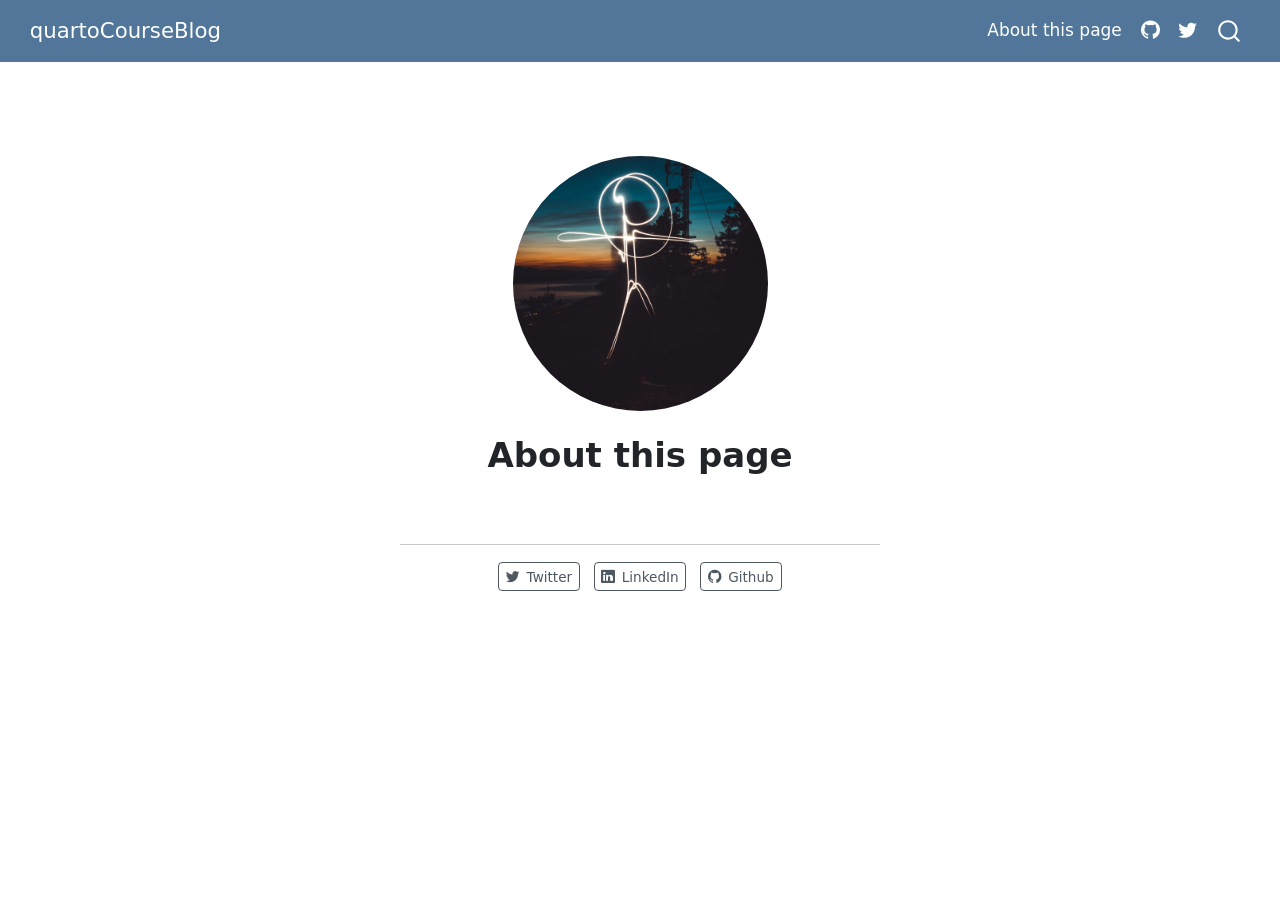
<file: docs/about.html>
<!DOCTYPE html>
<html xmlns="http://www.w3.org/1999/xhtml" lang="en" xml:lang="en"><head>

<meta charset="utf-8">
<meta name="generator" content="quarto-1.7.29">

<meta name="viewport" content="width=device-width, initial-scale=1.0, user-scalable=yes">


<title>About this page – quartoCourseBlog</title>
<style>
code{white-space: pre-wrap;}
span.smallcaps{font-variant: small-caps;}
div.columns{display: flex; gap: min(4vw, 1.5em);}
div.column{flex: auto; overflow-x: auto;}
div.hanging-indent{margin-left: 1.5em; text-indent: -1.5em;}
ul.task-list{list-style: none;}
ul.task-list li input[type="checkbox"] {
  width: 0.8em;
  margin: 0 0.8em 0.2em -1em; /* quarto-specific, see https://github.com/quarto-dev/quarto-cli/issues/4556 */ 
  vertical-align: middle;
}
</style>


<script src="site_libs/quarto-nav/quarto-nav.js"></script>
<script src="site_libs/quarto-nav/headroom.min.js"></script>
<script src="site_libs/clipboard/clipboard.min.js"></script>
<script src="site_libs/quarto-search/autocomplete.umd.js"></script>
<script src="site_libs/quarto-search/fuse.min.js"></script>
<script src="site_libs/quarto-search/quarto-search.js"></script>
<meta name="quarto:offset" content="./">
<script src="site_libs/quarto-html/quarto.js" type="module"></script>
<script src="site_libs/quarto-html/tabsets/tabsets.js" type="module"></script>
<script src="site_libs/quarto-html/popper.min.js"></script>
<script src="site_libs/quarto-html/tippy.umd.min.js"></script>
<link href="site_libs/quarto-html/tippy.css" rel="stylesheet">
<link href="site_libs/quarto-html/quarto-syntax-highlighting-0815c480559380816a4d1ea211a47e91.css" rel="stylesheet" id="quarto-text-highlighting-styles">
<script src="site_libs/bootstrap/bootstrap.min.js"></script>
<link href="site_libs/bootstrap/bootstrap-icons.css" rel="stylesheet">
<link href="site_libs/bootstrap/bootstrap-38fa85a8fa22643a022874af566011dd.min.css" rel="stylesheet" append-hash="true" id="quarto-bootstrap" data-mode="light">
<script id="quarto-search-options" type="application/json">{
  "location": "navbar",
  "copy-button": false,
  "collapse-after": 3,
  "panel-placement": "end",
  "type": "overlay",
  "limit": 50,
  "keyboard-shortcut": [
    "f",
    "/",
    "s"
  ],
  "show-item-context": false,
  "language": {
    "search-no-results-text": "No results",
    "search-matching-documents-text": "matching documents",
    "search-copy-link-title": "Copy link to search",
    "search-hide-matches-text": "Hide additional matches",
    "search-more-match-text": "more match in this document",
    "search-more-matches-text": "more matches in this document",
    "search-clear-button-title": "Clear",
    "search-text-placeholder": "",
    "search-detached-cancel-button-title": "Cancel",
    "search-submit-button-title": "Submit",
    "search-label": "Search"
  }
}</script>


<link rel="stylesheet" href="styles.css">
</head>

<body class="nav-fixed fullcontent quarto-light">

<div id="quarto-search-results"></div>
  <header id="quarto-header" class="headroom fixed-top">
    <nav class="navbar navbar-expand-lg " data-bs-theme="dark">
      <div class="navbar-container container-fluid">
      <div class="navbar-brand-container mx-auto">
    <a class="navbar-brand" href="./index.html">
    <span class="navbar-title">quartoCourseBlog</span>
    </a>
  </div>
            <div id="quarto-search" class="" title="Search"></div>
          <button class="navbar-toggler" type="button" data-bs-toggle="collapse" data-bs-target="#navbarCollapse" aria-controls="navbarCollapse" role="menu" aria-expanded="false" aria-label="Toggle navigation" onclick="if (window.quartoToggleHeadroom) { window.quartoToggleHeadroom(); }">
  <span class="navbar-toggler-icon"></span>
</button>
          <div class="collapse navbar-collapse" id="navbarCollapse">
            <ul class="navbar-nav navbar-nav-scroll ms-auto">
  <li class="nav-item">
    <a class="nav-link active" href="./about.html" aria-current="page"> 
<span class="menu-text">About this page</span></a>
  </li>  
  <li class="nav-item compact">
    <a class="nav-link" href="https://github.com/CrumpLab/quartoCourseBlog"> <i class="bi bi-github" role="img">
</i> 
<span class="menu-text"></span></a>
  </li>  
  <li class="nav-item compact">
    <a class="nav-link" href="https://twitter.com/MattCrumpLab"> <i class="bi bi-twitter" role="img">
</i> 
<span class="menu-text"></span></a>
  </li>  
</ul>
          </div> <!-- /navcollapse -->
            <div class="quarto-navbar-tools">
</div>
      </div> <!-- /container-fluid -->
    </nav>
</header>
<!-- content -->
<div id="quarto-content" class="quarto-container page-columns page-rows-contents page-layout-article page-navbar">
<!-- sidebar -->
<!-- margin-sidebar -->
    
<!-- main -->
<div class="quarto-about-jolla">
  <img src="profile.jpg" class="about-image
  round " style="height: 15em; width: 15em;">
 <header id="title-block-header" class="quarto-title-block default">
<div class="quarto-title">
<h1 class="title">About this page</h1>
</div>
<div class="quarto-title-meta">
  </div>
</header><main class="content" id="quarto-document-content">


</main> 
  <hr class="about-sep">
   <div class="about-links">
  <a href="https://twitter.com" class="about-link" rel="" target="">
    <i class="bi bi-twitter"></i>
     <span class="about-link-text">Twitter</span>
  </a>
  <a href="https://linkedin.com" class="about-link" rel="" target="">
    <i class="bi bi-linkedin"></i>
     <span class="about-link-text">LinkedIn</span>
  </a>
  <a href="https://github.com" class="about-link" rel="" target="">
    <i class="bi bi-github"></i>
     <span class="about-link-text">Github</span>
  </a>
</div>
</div>
 <!-- /main -->
<script id="quarto-html-after-body" type="application/javascript">
  window.document.addEventListener("DOMContentLoaded", function (event) {
    const isCodeAnnotation = (el) => {
      for (const clz of el.classList) {
        if (clz.startsWith('code-annotation-')) {                     
          return true;
        }
      }
      return false;
    }
    const onCopySuccess = function(e) {
      // button target
      const button = e.trigger;
      // don't keep focus
      button.blur();
      // flash "checked"
      button.classList.add('code-copy-button-checked');
      var currentTitle = button.getAttribute("title");
      button.setAttribute("title", "Copied!");
      let tooltip;
      if (window.bootstrap) {
        button.setAttribute("data-bs-toggle", "tooltip");
        button.setAttribute("data-bs-placement", "left");
        button.setAttribute("data-bs-title", "Copied!");
        tooltip = new bootstrap.Tooltip(button, 
          { trigger: "manual", 
            customClass: "code-copy-button-tooltip",
            offset: [0, -8]});
        tooltip.show();    
      }
      setTimeout(function() {
        if (tooltip) {
          tooltip.hide();
          button.removeAttribute("data-bs-title");
          button.removeAttribute("data-bs-toggle");
          button.removeAttribute("data-bs-placement");
        }
        button.setAttribute("title", currentTitle);
        button.classList.remove('code-copy-button-checked');
      }, 1000);
      // clear code selection
      e.clearSelection();
    }
    const getTextToCopy = function(trigger) {
        const codeEl = trigger.previousElementSibling.cloneNode(true);
        for (const childEl of codeEl.children) {
          if (isCodeAnnotation(childEl)) {
            childEl.remove();
          }
        }
        return codeEl.innerText;
    }
    const clipboard = new window.ClipboardJS('.code-copy-button:not([data-in-quarto-modal])', {
      text: getTextToCopy
    });
    clipboard.on('success', onCopySuccess);
    if (window.document.getElementById('quarto-embedded-source-code-modal')) {
      const clipboardModal = new window.ClipboardJS('.code-copy-button[data-in-quarto-modal]', {
        text: getTextToCopy,
        container: window.document.getElementById('quarto-embedded-source-code-modal')
      });
      clipboardModal.on('success', onCopySuccess);
    }
      var localhostRegex = new RegExp(/^(?:http|https):\/\/localhost\:?[0-9]*\//);
      var mailtoRegex = new RegExp(/^mailto:/);
        var filterRegex = new RegExp('/' + window.location.host + '/');
      var isInternal = (href) => {
          return filterRegex.test(href) || localhostRegex.test(href) || mailtoRegex.test(href);
      }
      // Inspect non-navigation links and adorn them if external
     var links = window.document.querySelectorAll('a[href]:not(.nav-link):not(.navbar-brand):not(.toc-action):not(.sidebar-link):not(.sidebar-item-toggle):not(.pagination-link):not(.no-external):not([aria-hidden]):not(.dropdown-item):not(.quarto-navigation-tool):not(.about-link)');
      for (var i=0; i<links.length; i++) {
        const link = links[i];
        if (!isInternal(link.href)) {
          // undo the damage that might have been done by quarto-nav.js in the case of
          // links that we want to consider external
          if (link.dataset.originalHref !== undefined) {
            link.href = link.dataset.originalHref;
          }
        }
      }
    function tippyHover(el, contentFn, onTriggerFn, onUntriggerFn) {
      const config = {
        allowHTML: true,
        maxWidth: 500,
        delay: 100,
        arrow: false,
        appendTo: function(el) {
            return el.parentElement;
        },
        interactive: true,
        interactiveBorder: 10,
        theme: 'quarto',
        placement: 'bottom-start',
      };
      if (contentFn) {
        config.content = contentFn;
      }
      if (onTriggerFn) {
        config.onTrigger = onTriggerFn;
      }
      if (onUntriggerFn) {
        config.onUntrigger = onUntriggerFn;
      }
      window.tippy(el, config); 
    }
    const noterefs = window.document.querySelectorAll('a[role="doc-noteref"]');
    for (var i=0; i<noterefs.length; i++) {
      const ref = noterefs[i];
      tippyHover(ref, function() {
        // use id or data attribute instead here
        let href = ref.getAttribute('data-footnote-href') || ref.getAttribute('href');
        try { href = new URL(href).hash; } catch {}
        const id = href.replace(/^#\/?/, "");
        const note = window.document.getElementById(id);
        if (note) {
          return note.innerHTML;
        } else {
          return "";
        }
      });
    }
    const xrefs = window.document.querySelectorAll('a.quarto-xref');
    const processXRef = (id, note) => {
      // Strip column container classes
      const stripColumnClz = (el) => {
        el.classList.remove("page-full", "page-columns");
        if (el.children) {
          for (const child of el.children) {
            stripColumnClz(child);
          }
        }
      }
      stripColumnClz(note)
      if (id === null || id.startsWith('sec-')) {
        // Special case sections, only their first couple elements
        const container = document.createElement("div");
        if (note.children && note.children.length > 2) {
          container.appendChild(note.children[0].cloneNode(true));
          for (let i = 1; i < note.children.length; i++) {
            const child = note.children[i];
            if (child.tagName === "P" && child.innerText === "") {
              continue;
            } else {
              container.appendChild(child.cloneNode(true));
              break;
            }
          }
          if (window.Quarto?.typesetMath) {
            window.Quarto.typesetMath(container);
          }
          return container.innerHTML
        } else {
          if (window.Quarto?.typesetMath) {
            window.Quarto.typesetMath(note);
          }
          return note.innerHTML;
        }
      } else {
        // Remove any anchor links if they are present
        const anchorLink = note.querySelector('a.anchorjs-link');
        if (anchorLink) {
          anchorLink.remove();
        }
        if (window.Quarto?.typesetMath) {
          window.Quarto.typesetMath(note);
        }
        if (note.classList.contains("callout")) {
          return note.outerHTML;
        } else {
          return note.innerHTML;
        }
      }
    }
    for (var i=0; i<xrefs.length; i++) {
      const xref = xrefs[i];
      tippyHover(xref, undefined, function(instance) {
        instance.disable();
        let url = xref.getAttribute('href');
        let hash = undefined; 
        if (url.startsWith('#')) {
          hash = url;
        } else {
          try { hash = new URL(url).hash; } catch {}
        }
        if (hash) {
          const id = hash.replace(/^#\/?/, "");
          const note = window.document.getElementById(id);
          if (note !== null) {
            try {
              const html = processXRef(id, note.cloneNode(true));
              instance.setContent(html);
            } finally {
              instance.enable();
              instance.show();
            }
          } else {
            // See if we can fetch this
            fetch(url.split('#')[0])
            .then(res => res.text())
            .then(html => {
              const parser = new DOMParser();
              const htmlDoc = parser.parseFromString(html, "text/html");
              const note = htmlDoc.getElementById(id);
              if (note !== null) {
                const html = processXRef(id, note);
                instance.setContent(html);
              } 
            }).finally(() => {
              instance.enable();
              instance.show();
            });
          }
        } else {
          // See if we can fetch a full url (with no hash to target)
          // This is a special case and we should probably do some content thinning / targeting
          fetch(url)
          .then(res => res.text())
          .then(html => {
            const parser = new DOMParser();
            const htmlDoc = parser.parseFromString(html, "text/html");
            const note = htmlDoc.querySelector('main.content');
            if (note !== null) {
              // This should only happen for chapter cross references
              // (since there is no id in the URL)
              // remove the first header
              if (note.children.length > 0 && note.children[0].tagName === "HEADER") {
                note.children[0].remove();
              }
              const html = processXRef(null, note);
              instance.setContent(html);
            } 
          }).finally(() => {
            instance.enable();
            instance.show();
          });
        }
      }, function(instance) {
      });
    }
        let selectedAnnoteEl;
        const selectorForAnnotation = ( cell, annotation) => {
          let cellAttr = 'data-code-cell="' + cell + '"';
          let lineAttr = 'data-code-annotation="' +  annotation + '"';
          const selector = 'span[' + cellAttr + '][' + lineAttr + ']';
          return selector;
        }
        const selectCodeLines = (annoteEl) => {
          const doc = window.document;
          const targetCell = annoteEl.getAttribute("data-target-cell");
          const targetAnnotation = annoteEl.getAttribute("data-target-annotation");
          const annoteSpan = window.document.querySelector(selectorForAnnotation(targetCell, targetAnnotation));
          const lines = annoteSpan.getAttribute("data-code-lines").split(",");
          const lineIds = lines.map((line) => {
            return targetCell + "-" + line;
          })
          let top = null;
          let height = null;
          let parent = null;
          if (lineIds.length > 0) {
              //compute the position of the single el (top and bottom and make a div)
              const el = window.document.getElementById(lineIds[0]);
              top = el.offsetTop;
              height = el.offsetHeight;
              parent = el.parentElement.parentElement;
            if (lineIds.length > 1) {
              const lastEl = window.document.getElementById(lineIds[lineIds.length - 1]);
              const bottom = lastEl.offsetTop + lastEl.offsetHeight;
              height = bottom - top;
            }
            if (top !== null && height !== null && parent !== null) {
              // cook up a div (if necessary) and position it 
              let div = window.document.getElementById("code-annotation-line-highlight");
              if (div === null) {
                div = window.document.createElement("div");
                div.setAttribute("id", "code-annotation-line-highlight");
                div.style.position = 'absolute';
                parent.appendChild(div);
              }
              div.style.top = top - 2 + "px";
              div.style.height = height + 4 + "px";
              div.style.left = 0;
              let gutterDiv = window.document.getElementById("code-annotation-line-highlight-gutter");
              if (gutterDiv === null) {
                gutterDiv = window.document.createElement("div");
                gutterDiv.setAttribute("id", "code-annotation-line-highlight-gutter");
                gutterDiv.style.position = 'absolute';
                const codeCell = window.document.getElementById(targetCell);
                const gutter = codeCell.querySelector('.code-annotation-gutter');
                gutter.appendChild(gutterDiv);
              }
              gutterDiv.style.top = top - 2 + "px";
              gutterDiv.style.height = height + 4 + "px";
            }
            selectedAnnoteEl = annoteEl;
          }
        };
        const unselectCodeLines = () => {
          const elementsIds = ["code-annotation-line-highlight", "code-annotation-line-highlight-gutter"];
          elementsIds.forEach((elId) => {
            const div = window.document.getElementById(elId);
            if (div) {
              div.remove();
            }
          });
          selectedAnnoteEl = undefined;
        };
          // Handle positioning of the toggle
      window.addEventListener(
        "resize",
        throttle(() => {
          elRect = undefined;
          if (selectedAnnoteEl) {
            selectCodeLines(selectedAnnoteEl);
          }
        }, 10)
      );
      function throttle(fn, ms) {
      let throttle = false;
      let timer;
        return (...args) => {
          if(!throttle) { // first call gets through
              fn.apply(this, args);
              throttle = true;
          } else { // all the others get throttled
              if(timer) clearTimeout(timer); // cancel #2
              timer = setTimeout(() => {
                fn.apply(this, args);
                timer = throttle = false;
              }, ms);
          }
        };
      }
        // Attach click handler to the DT
        const annoteDls = window.document.querySelectorAll('dt[data-target-cell]');
        for (const annoteDlNode of annoteDls) {
          annoteDlNode.addEventListener('click', (event) => {
            const clickedEl = event.target;
            if (clickedEl !== selectedAnnoteEl) {
              unselectCodeLines();
              const activeEl = window.document.querySelector('dt[data-target-cell].code-annotation-active');
              if (activeEl) {
                activeEl.classList.remove('code-annotation-active');
              }
              selectCodeLines(clickedEl);
              clickedEl.classList.add('code-annotation-active');
            } else {
              // Unselect the line
              unselectCodeLines();
              clickedEl.classList.remove('code-annotation-active');
            }
          });
        }
    const findCites = (el) => {
      const parentEl = el.parentElement;
      if (parentEl) {
        const cites = parentEl.dataset.cites;
        if (cites) {
          return {
            el,
            cites: cites.split(' ')
          };
        } else {
          return findCites(el.parentElement)
        }
      } else {
        return undefined;
      }
    };
    var bibliorefs = window.document.querySelectorAll('a[role="doc-biblioref"]');
    for (var i=0; i<bibliorefs.length; i++) {
      const ref = bibliorefs[i];
      const citeInfo = findCites(ref);
      if (citeInfo) {
        tippyHover(citeInfo.el, function() {
          var popup = window.document.createElement('div');
          citeInfo.cites.forEach(function(cite) {
            var citeDiv = window.document.createElement('div');
            citeDiv.classList.add('hanging-indent');
            citeDiv.classList.add('csl-entry');
            var biblioDiv = window.document.getElementById('ref-' + cite);
            if (biblioDiv) {
              citeDiv.innerHTML = biblioDiv.innerHTML;
            }
            popup.appendChild(citeDiv);
          });
          return popup.innerHTML;
        });
      }
    }
  });
  </script>
</div> <!-- /content -->




</body></html>
</file>
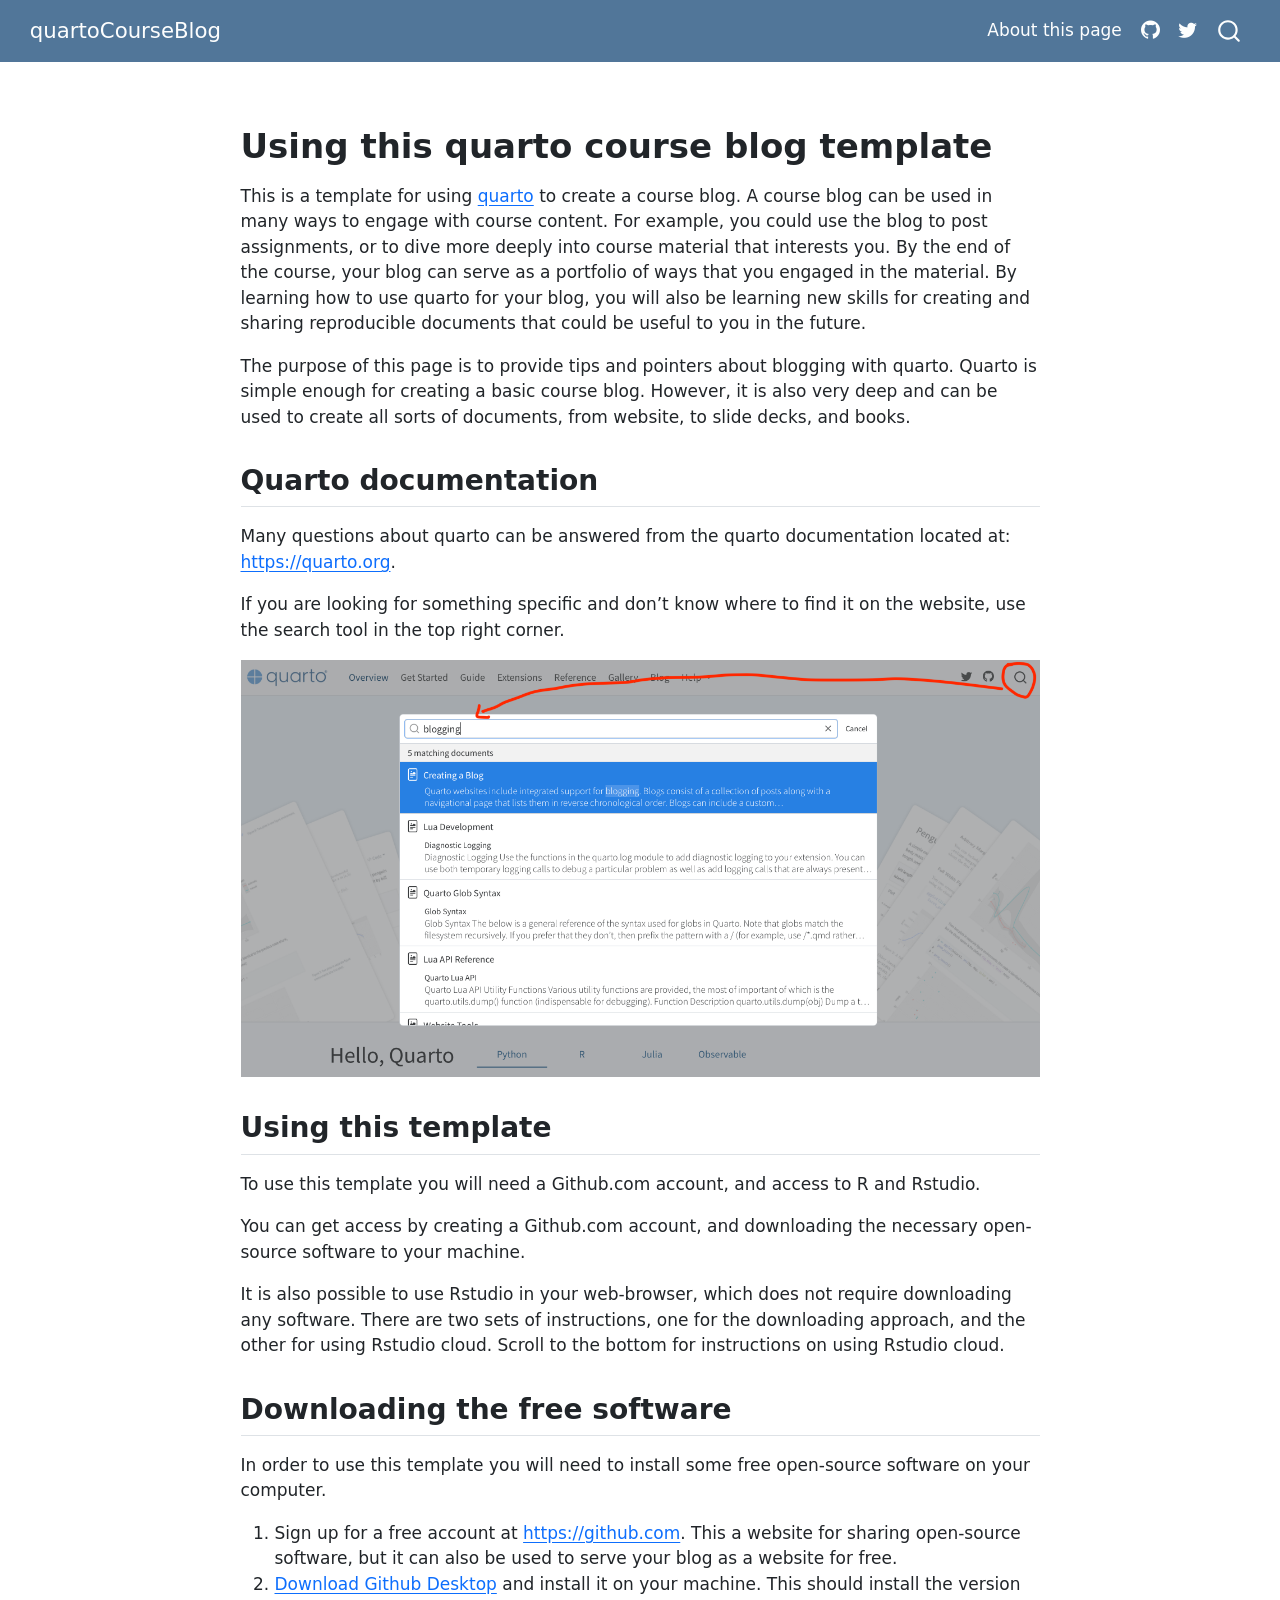
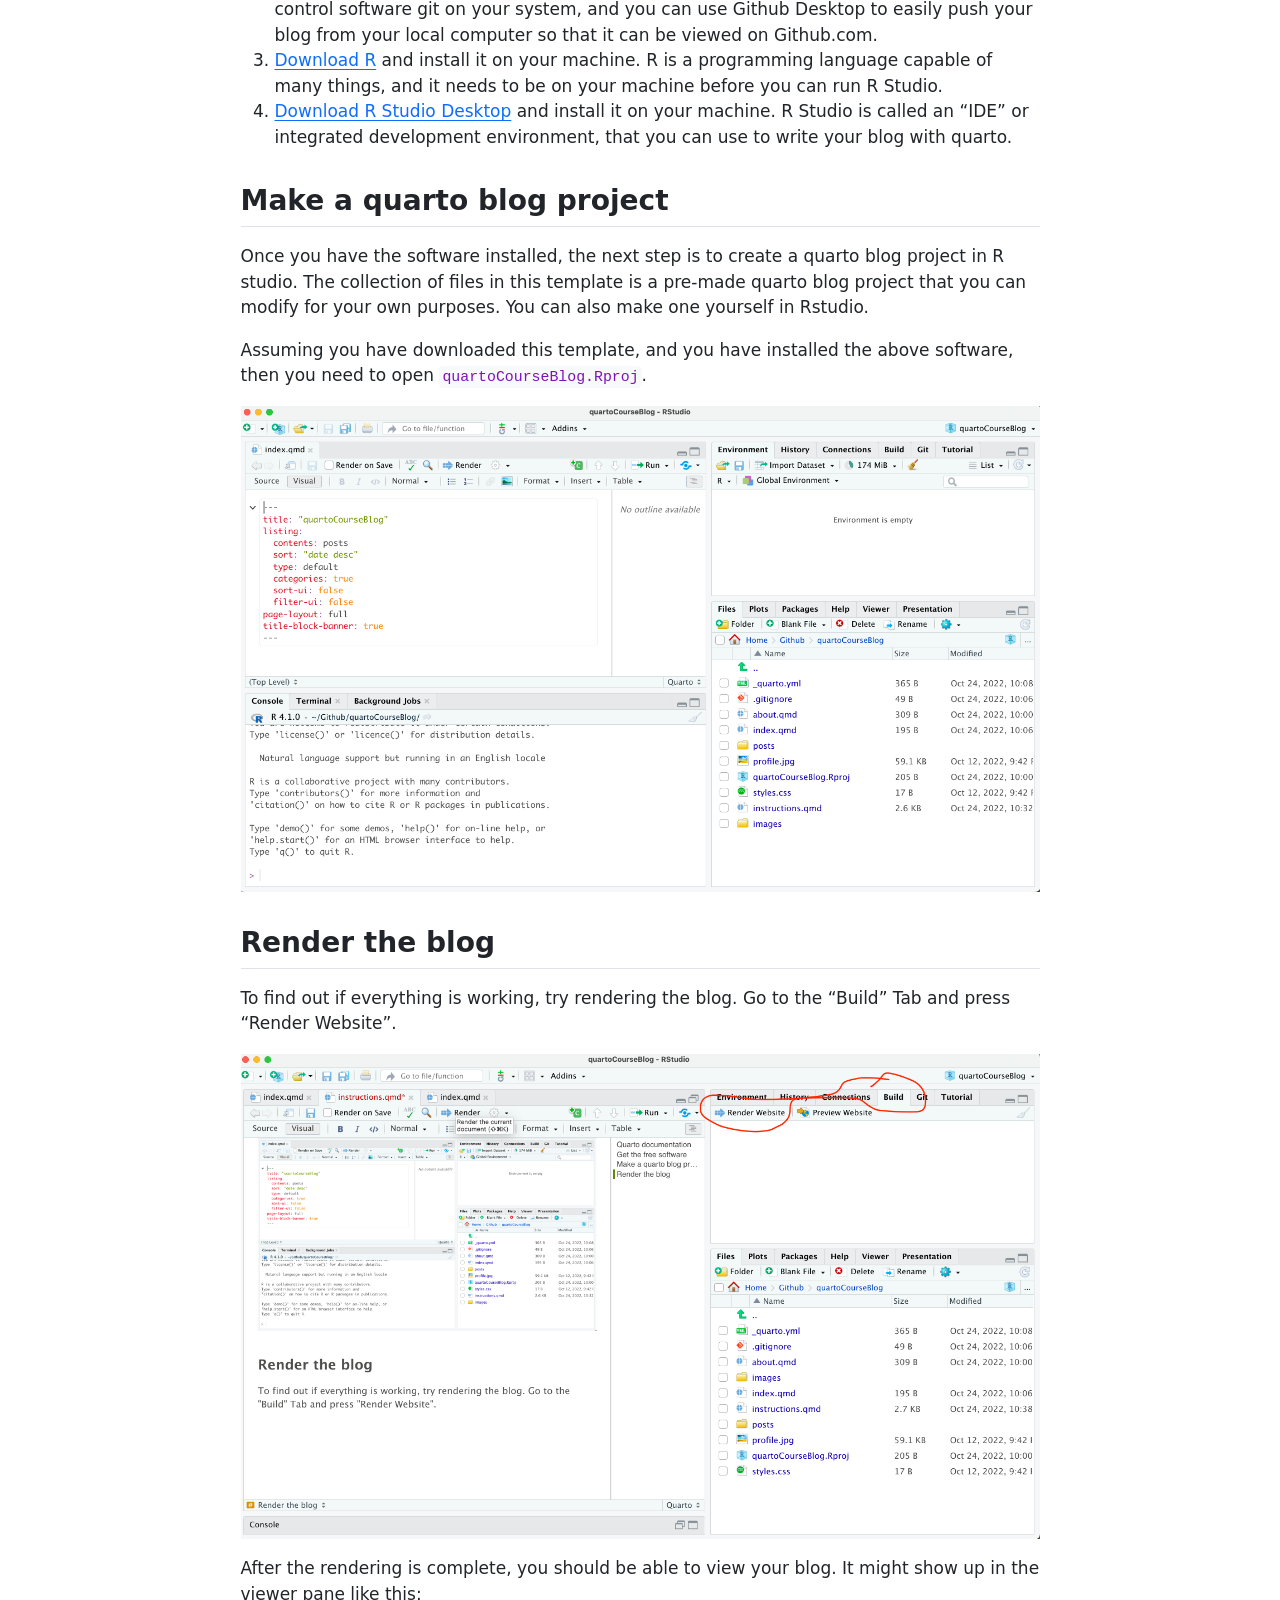
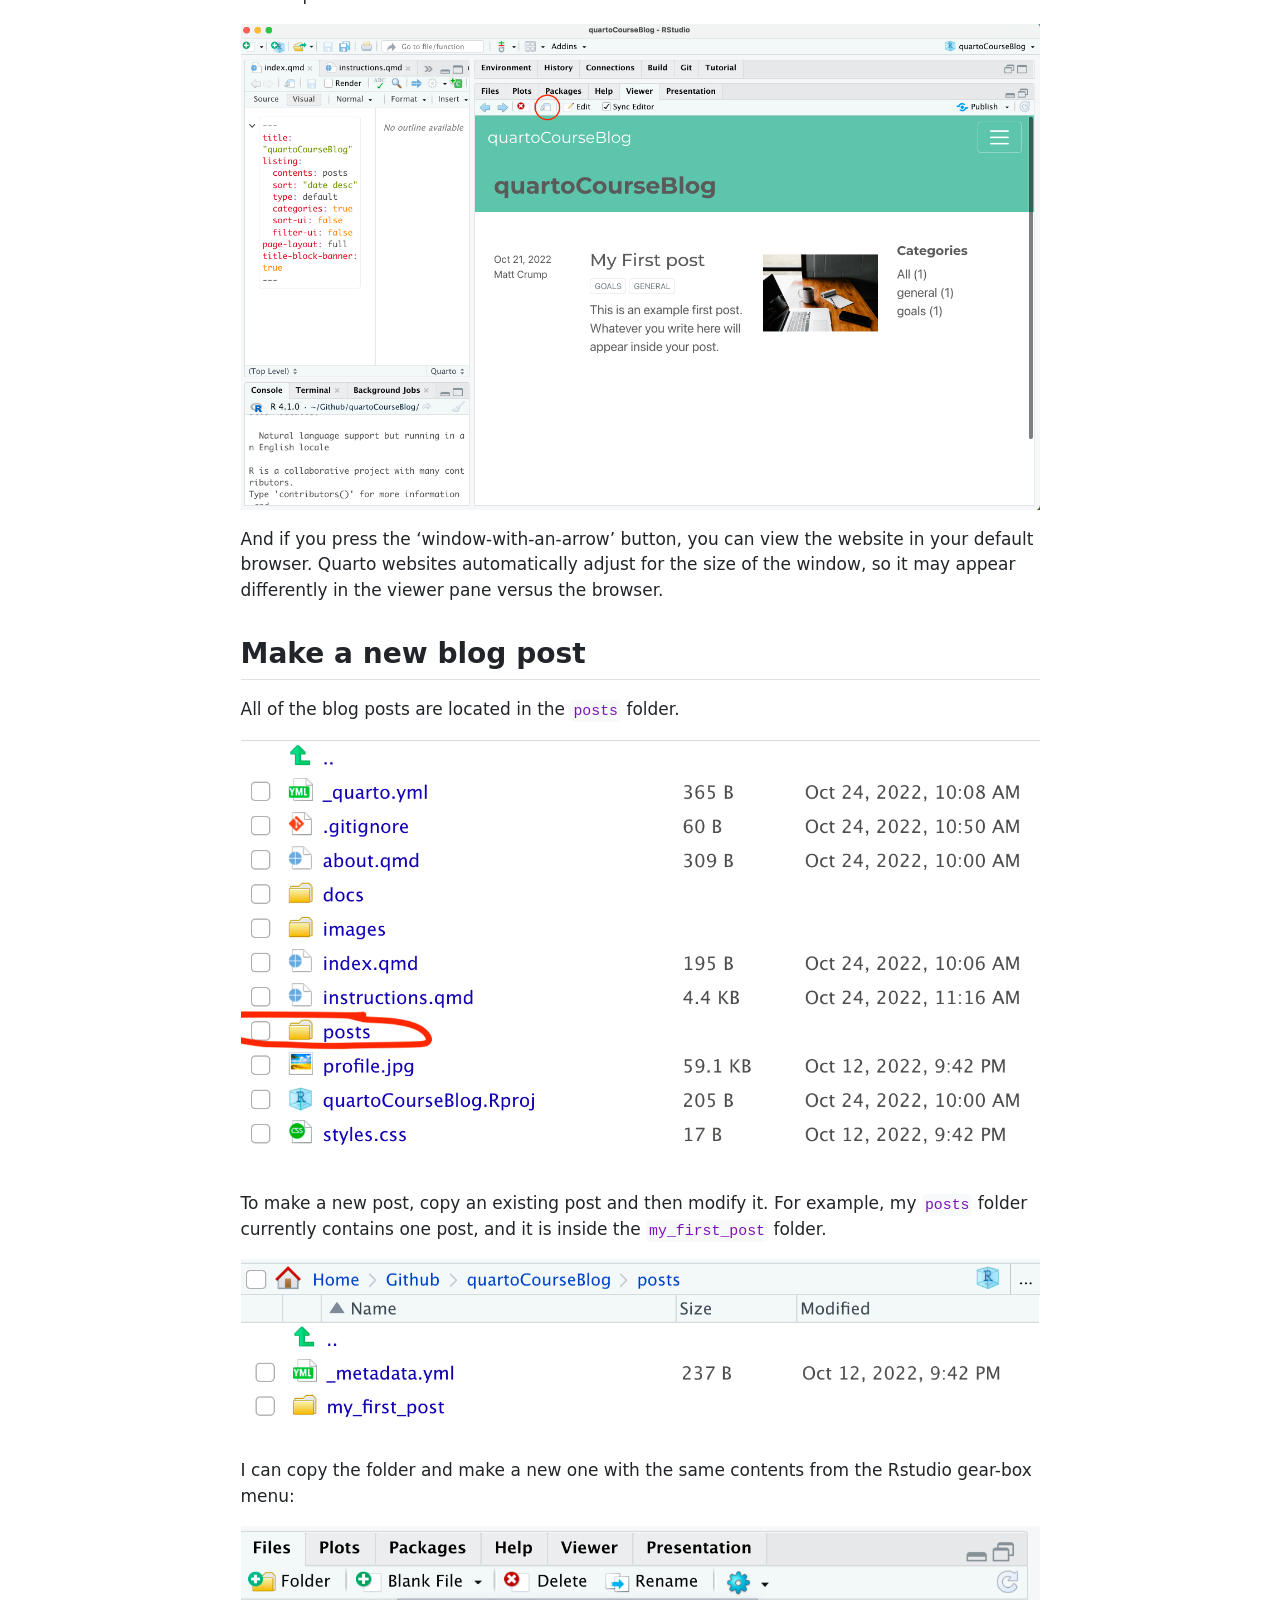
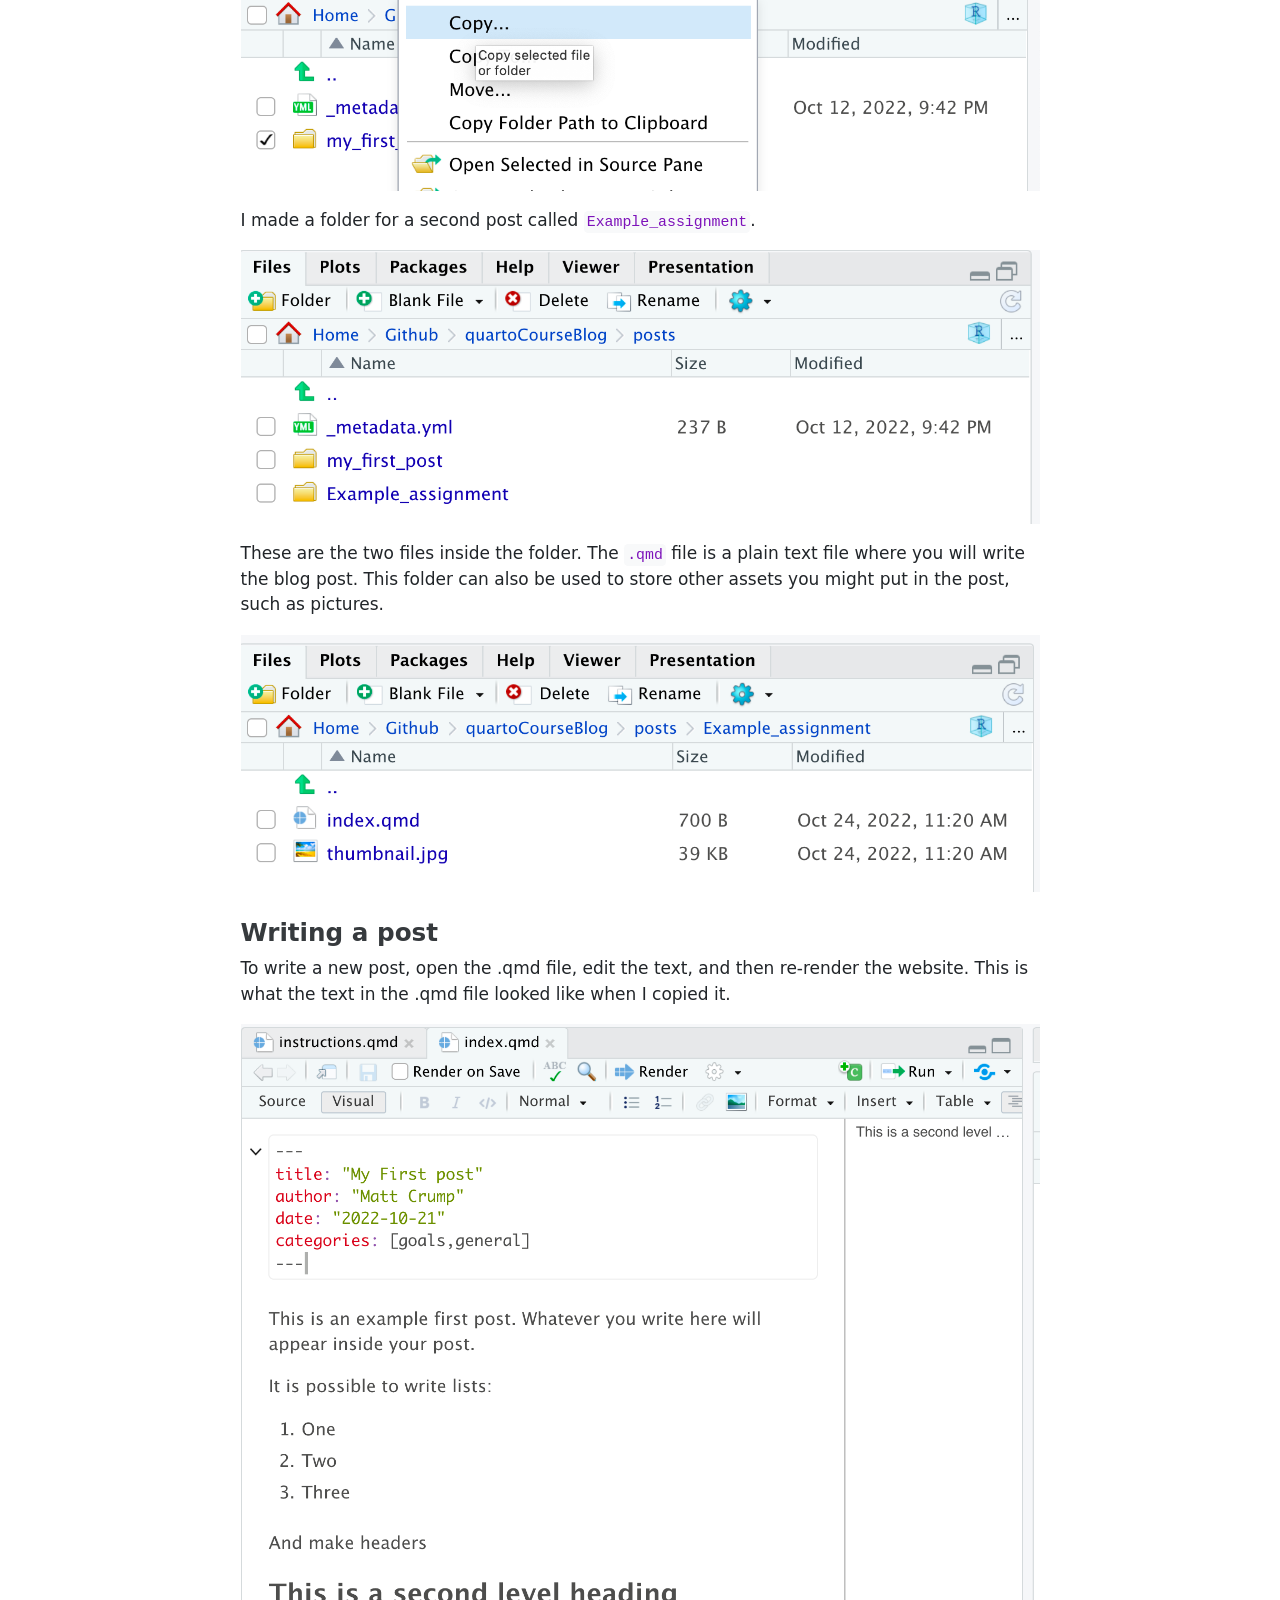
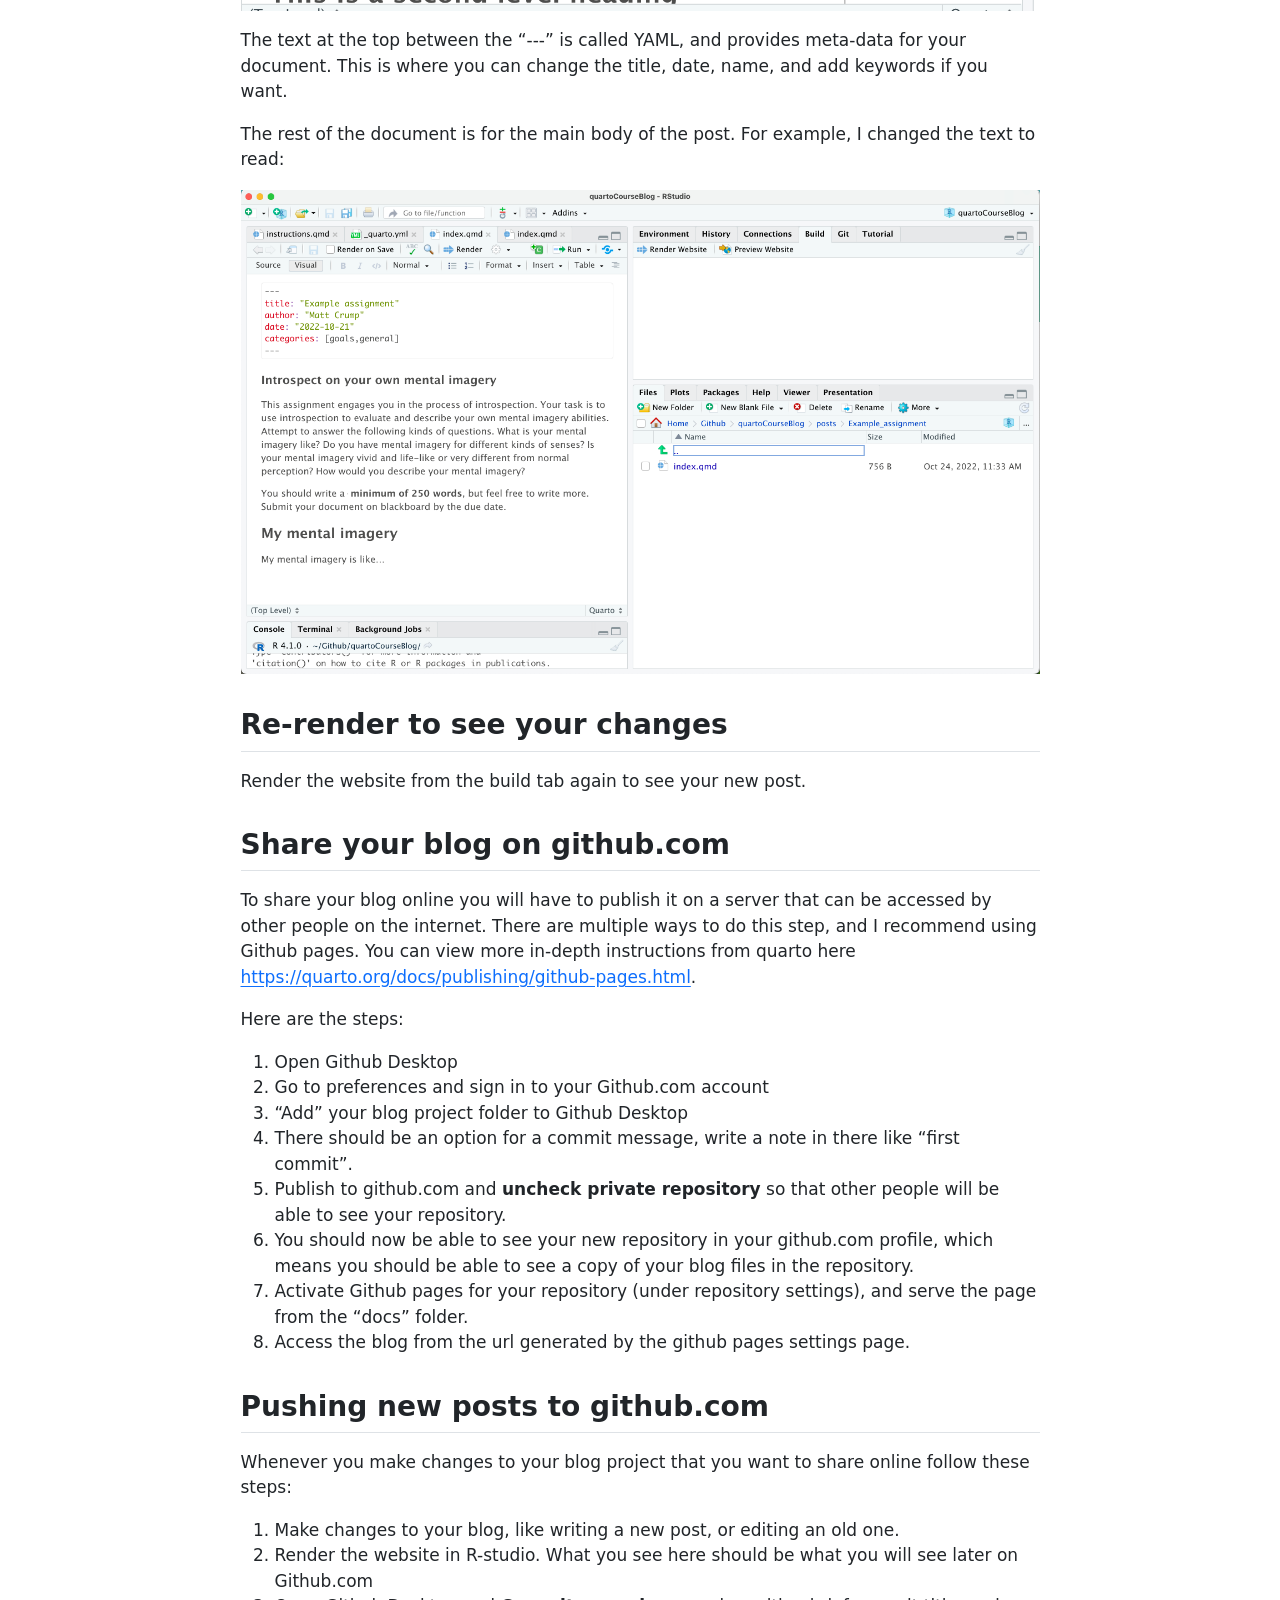
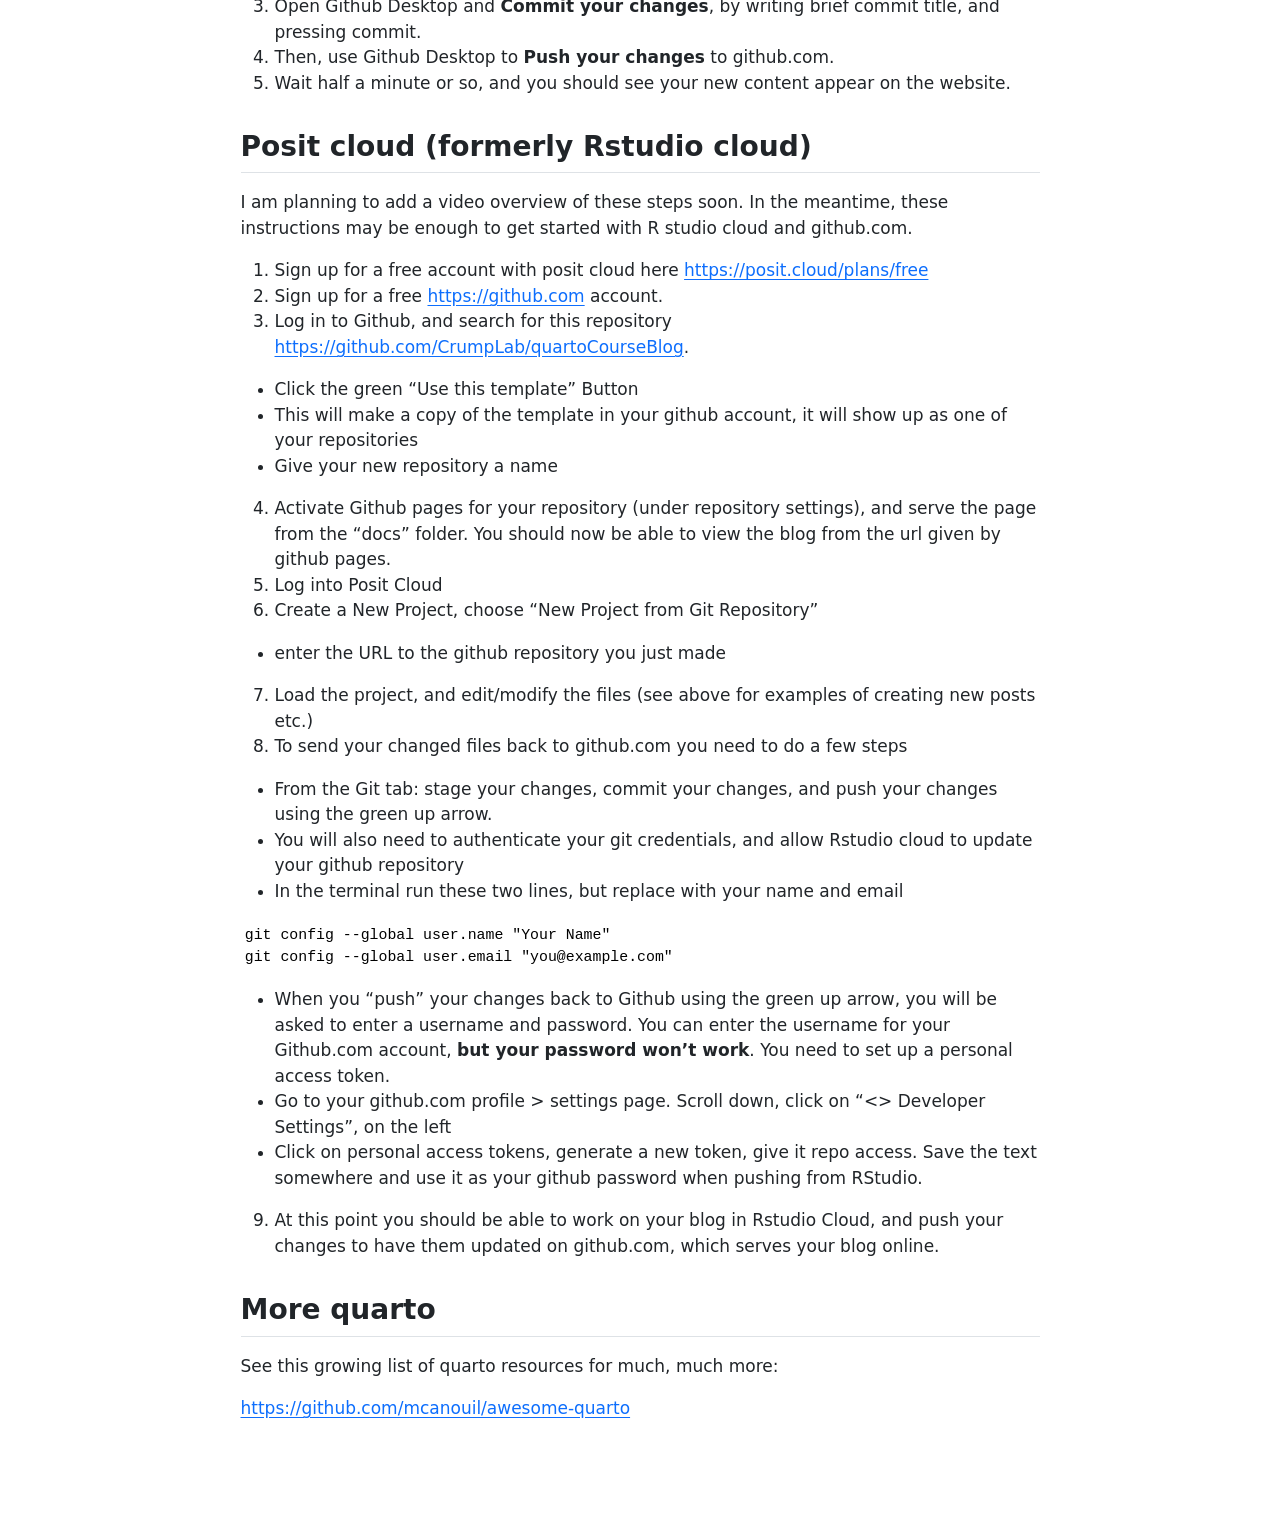
<file: docs/readme.html>
<!DOCTYPE html>
<html xmlns="http://www.w3.org/1999/xhtml" lang="en" xml:lang="en"><head>

<meta charset="utf-8">
<meta name="generator" content="quarto-1.7.29">

<meta name="viewport" content="width=device-width, initial-scale=1.0, user-scalable=yes">


<title>readme – quartoCourseBlog</title>
<style>
code{white-space: pre-wrap;}
span.smallcaps{font-variant: small-caps;}
div.columns{display: flex; gap: min(4vw, 1.5em);}
div.column{flex: auto; overflow-x: auto;}
div.hanging-indent{margin-left: 1.5em; text-indent: -1.5em;}
ul.task-list{list-style: none;}
ul.task-list li input[type="checkbox"] {
  width: 0.8em;
  margin: 0 0.8em 0.2em -1em; /* quarto-specific, see https://github.com/quarto-dev/quarto-cli/issues/4556 */ 
  vertical-align: middle;
}
</style>


<script src="site_libs/quarto-nav/quarto-nav.js"></script>
<script src="site_libs/quarto-nav/headroom.min.js"></script>
<script src="site_libs/clipboard/clipboard.min.js"></script>
<script src="site_libs/quarto-search/autocomplete.umd.js"></script>
<script src="site_libs/quarto-search/fuse.min.js"></script>
<script src="site_libs/quarto-search/quarto-search.js"></script>
<meta name="quarto:offset" content="./">
<script src="site_libs/quarto-html/quarto.js" type="module"></script>
<script src="site_libs/quarto-html/tabsets/tabsets.js" type="module"></script>
<script src="site_libs/quarto-html/popper.min.js"></script>
<script src="site_libs/quarto-html/tippy.umd.min.js"></script>
<script src="site_libs/quarto-html/anchor.min.js"></script>
<link href="site_libs/quarto-html/tippy.css" rel="stylesheet">
<link href="site_libs/quarto-html/quarto-syntax-highlighting-0815c480559380816a4d1ea211a47e91.css" rel="stylesheet" id="quarto-text-highlighting-styles">
<script src="site_libs/bootstrap/bootstrap.min.js"></script>
<link href="site_libs/bootstrap/bootstrap-icons.css" rel="stylesheet">
<link href="site_libs/bootstrap/bootstrap-38fa85a8fa22643a022874af566011dd.min.css" rel="stylesheet" append-hash="true" id="quarto-bootstrap" data-mode="light">
<script id="quarto-search-options" type="application/json">{
  "location": "navbar",
  "copy-button": false,
  "collapse-after": 3,
  "panel-placement": "end",
  "type": "overlay",
  "limit": 50,
  "keyboard-shortcut": [
    "f",
    "/",
    "s"
  ],
  "show-item-context": false,
  "language": {
    "search-no-results-text": "No results",
    "search-matching-documents-text": "matching documents",
    "search-copy-link-title": "Copy link to search",
    "search-hide-matches-text": "Hide additional matches",
    "search-more-match-text": "more match in this document",
    "search-more-matches-text": "more matches in this document",
    "search-clear-button-title": "Clear",
    "search-text-placeholder": "",
    "search-detached-cancel-button-title": "Cancel",
    "search-submit-button-title": "Submit",
    "search-label": "Search"
  }
}</script>


<link rel="stylesheet" href="styles.css">
</head>

<body class="nav-fixed fullcontent quarto-light">

<div id="quarto-search-results"></div>
  <header id="quarto-header" class="headroom fixed-top">
    <nav class="navbar navbar-expand-lg " data-bs-theme="dark">
      <div class="navbar-container container-fluid">
      <div class="navbar-brand-container mx-auto">
    <a class="navbar-brand" href="./index.html">
    <span class="navbar-title">quartoCourseBlog</span>
    </a>
  </div>
            <div id="quarto-search" class="" title="Search"></div>
          <button class="navbar-toggler" type="button" data-bs-toggle="collapse" data-bs-target="#navbarCollapse" aria-controls="navbarCollapse" role="menu" aria-expanded="false" aria-label="Toggle navigation" onclick="if (window.quartoToggleHeadroom) { window.quartoToggleHeadroom(); }">
  <span class="navbar-toggler-icon"></span>
</button>
          <div class="collapse navbar-collapse" id="navbarCollapse">
            <ul class="navbar-nav navbar-nav-scroll ms-auto">
  <li class="nav-item">
    <a class="nav-link" href="./about.html"> 
<span class="menu-text">About this page</span></a>
  </li>  
  <li class="nav-item compact">
    <a class="nav-link" href="https://github.com/CrumpLab/quartoCourseBlog"> <i class="bi bi-github" role="img">
</i> 
<span class="menu-text"></span></a>
  </li>  
  <li class="nav-item compact">
    <a class="nav-link" href="https://twitter.com/MattCrumpLab"> <i class="bi bi-twitter" role="img">
</i> 
<span class="menu-text"></span></a>
  </li>  
</ul>
          </div> <!-- /navcollapse -->
            <div class="quarto-navbar-tools">
</div>
      </div> <!-- /container-fluid -->
    </nav>
</header>
<!-- content -->
<div id="quarto-content" class="quarto-container page-columns page-rows-contents page-layout-article page-navbar">
<!-- sidebar -->
<!-- margin-sidebar -->
    
<!-- main -->
<main class="content" id="quarto-document-content"><header id="title-block-header" class="quarto-title-block"></header>




<section id="using-this-quarto-course-blog-template" class="level1">
<h1>Using this quarto course blog template</h1>
<p>This is a template for using <a href="https://quarto.org">quarto</a> to create a course blog. A course blog can be used in many ways to engage with course content. For example, you could use the blog to post assignments, or to dive more deeply into course material that interests you. By the end of the course, your blog can serve as a portfolio of ways that you engaged in the material. By learning how to use quarto for your blog, you will also be learning new skills for creating and sharing reproducible documents that could be useful to you in the future.</p>
<p>The purpose of this page is to provide tips and pointers about blogging with quarto. Quarto is simple enough for creating a basic course blog. However, it is also very deep and can be used to create all sorts of documents, from website, to slide decks, and books.</p>
<section id="quarto-documentation" class="level2">
<h2 class="anchored" data-anchor-id="quarto-documentation">Quarto documentation</h2>
<p>Many questions about quarto can be answered from the quarto documentation located at: <a href="https://quarto.org" class="uri">https://quarto.org</a>.</p>
<p>If you are looking for something specific and don’t know where to find it on the website, use the search tool in the top right corner.</p>
<p><img src="images/Screen Shot 2022-10-24 at 10.23.46 AM.png" class="img-fluid"></p>
</section>
<section id="using-this-template" class="level2">
<h2 class="anchored" data-anchor-id="using-this-template">Using this template</h2>
<p>To use this template you will need a Github.com account, and access to R and Rstudio.</p>
<p>You can get access by creating a Github.com account, and downloading the necessary open-source software to your machine.</p>
<p>It is also possible to use Rstudio in your web-browser, which does not require downloading any software. There are two sets of instructions, one for the downloading approach, and the other for using Rstudio cloud. Scroll to the bottom for instructions on using Rstudio cloud.</p>
</section>
<section id="downloading-the-free-software" class="level2">
<h2 class="anchored" data-anchor-id="downloading-the-free-software">Downloading the free software</h2>
<p>In order to use this template you will need to install some free open-source software on your computer.</p>
<ol type="1">
<li>Sign up for a free account at <a href="https://github.com" class="uri">https://github.com</a>. This a website for sharing open-source software, but it can also be used to serve your blog as a website for free.</li>
<li><a href="https://desktop.github.com">Download Github Desktop</a> and install it on your machine. This should install the version control software git on your system, and you can use Github Desktop to easily push your blog from your local computer so that it can be viewed on Github.com.</li>
<li><a href="https://cran.rstudio.com">Download R</a> and install it on your machine. R is a programming language capable of many things, and it needs to be on your machine before you can run R Studio.</li>
<li><a href="https://www.rstudio.com/products/rstudio/download/#download">Download R Studio Desktop</a> and install it on your machine. R Studio is called an “IDE” or integrated development environment, that you can use to write your blog with quarto.</li>
</ol>
</section>
<section id="make-a-quarto-blog-project" class="level2">
<h2 class="anchored" data-anchor-id="make-a-quarto-blog-project">Make a quarto blog project</h2>
<p>Once you have the software installed, the next step is to create a quarto blog project in R studio. The collection of files in this template is a pre-made quarto blog project that you can modify for your own purposes. You can also make one yourself in Rstudio.</p>
<p>Assuming you have downloaded this template, and you have installed the above software, then you need to open <code>quartoCourseBlog.Rproj</code>.</p>
<p><img src="images/Screen Shot 2022-10-24 at 10.33.12 AM.png" class="img-fluid"></p>
</section>
<section id="render-the-blog" class="level2">
<h2 class="anchored" data-anchor-id="render-the-blog">Render the blog</h2>
<p>To find out if everything is working, try rendering the blog. Go to the “Build” Tab and press “Render Website”.</p>
<p><img src="images/Screen Shot 2022-10-24 at 10.49.05 AM.png" class="img-fluid"></p>
<p>After the rendering is complete, you should be able to view your blog. It might show up in the viewer pane like this:</p>
<p><img src="images/Screen Shot 2022-10-24 at 10.50.33 AM.png" class="img-fluid"></p>
<p>And if you press the ‘window-with-an-arrow’ button, you can view the website in your default browser. Quarto websites automatically adjust for the size of the window, so it may appear differently in the viewer pane versus the browser.</p>
</section>
<section id="make-a-new-blog-post" class="level2">
<h2 class="anchored" data-anchor-id="make-a-new-blog-post">Make a new blog post</h2>
<p>All of the blog posts are located in the <code>posts</code> folder.</p>
<p><img src="images/Screen Shot 2022-10-24 at 11.17.30 AM.png" class="img-fluid"></p>
<p>To make a new post, copy an existing post and then modify it. For example, my <code>posts</code> folder currently contains one post, and it is inside the <code>my_first_post</code> folder.</p>
<p><img src="images/Screen Shot 2022-10-24 at 11.19.22 AM.png" class="img-fluid"></p>
<p>I can copy the folder and make a new one with the same contents from the Rstudio gear-box menu:</p>
<p><img src="images/Screen Shot 2022-10-24 at 11.20.10 AM.png" class="img-fluid"></p>
<p>I made a folder for a second post called <code>Example_assignment</code>.</p>
<p><img src="images/Screen Shot 2022-10-24 at 11.22.43 AM.png" class="img-fluid"></p>
<p>These are the two files inside the folder. The <code>.qmd</code> file is a plain text file where you will write the blog post. This folder can also be used to store other assets you might put in the post, such as pictures.</p>
<p><img src="images/Screen Shot 2022-10-24 at 11.23.02 AM.png" class="img-fluid"></p>
<section id="writing-a-post" class="level3">
<h3 class="anchored" data-anchor-id="writing-a-post">Writing a post</h3>
<p>To write a new post, open the .qmd file, edit the text, and then re-render the website. This is what the text in the .qmd file looked like when I copied it.</p>
<p><img src="images/Screen Shot 2022-10-24 at 11.29.18 AM.png" class="img-fluid"></p>
<p>The text at the top between the “---” is called YAML, and provides meta-data for your document. This is where you can change the title, date, name, and add keywords if you want.</p>
<p>The rest of the document is for the main body of the post. For example, I changed the text to read:</p>
<p><img src="images/Screen Shot 2022-10-24 at 11.39.27 AM.png" class="img-fluid"></p>
</section>
</section>
<section id="re-render-to-see-your-changes" class="level2">
<h2 class="anchored" data-anchor-id="re-render-to-see-your-changes">Re-render to see your changes</h2>
<p>Render the website from the build tab again to see your new post.</p>
</section>
<section id="share-your-blog-on-github.com" class="level2">
<h2 class="anchored" data-anchor-id="share-your-blog-on-github.com">Share your blog on github.com</h2>
<p>To share your blog online you will have to publish it on a server that can be accessed by other people on the internet. There are multiple ways to do this step, and I recommend using Github pages. You can view more in-depth instructions from quarto here <a href="https://quarto.org/docs/publishing/github-pages.html" class="uri">https://quarto.org/docs/publishing/github-pages.html</a>.</p>
<p>Here are the steps:</p>
<ol type="1">
<li>Open Github Desktop</li>
<li>Go to preferences and sign in to your Github.com account</li>
<li>“Add” your blog project folder to Github Desktop</li>
<li>There should be an option for a commit message, write a note in there like “first commit”.</li>
<li>Publish to github.com and <strong>uncheck private repository</strong> so that other people will be able to see your repository.</li>
<li>You should now be able to see your new repository in your github.com profile, which means you should be able to see a copy of your blog files in the repository.</li>
<li>Activate Github pages for your repository (under repository settings), and serve the page from the “docs” folder.</li>
<li>Access the blog from the url generated by the github pages settings page.</li>
</ol>
</section>
<section id="pushing-new-posts-to-github.com" class="level2">
<h2 class="anchored" data-anchor-id="pushing-new-posts-to-github.com">Pushing new posts to github.com</h2>
<p>Whenever you make changes to your blog project that you want to share online follow these steps:</p>
<ol type="1">
<li>Make changes to your blog, like writing a new post, or editing an old one.</li>
<li>Render the website in R-studio. What you see here should be what you will see later on Github.com</li>
<li>Open Github Desktop and <strong>Commit your changes</strong>, by writing brief commit title, and pressing commit.</li>
<li>Then, use Github Desktop to <strong>Push your changes</strong> to github.com.</li>
<li>Wait half a minute or so, and you should see your new content appear on the website.</li>
</ol>
</section>
<section id="posit-cloud-formerly-rstudio-cloud" class="level2">
<h2 class="anchored" data-anchor-id="posit-cloud-formerly-rstudio-cloud">Posit cloud (formerly Rstudio cloud)</h2>
<p>I am planning to add a video overview of these steps soon. In the meantime, these instructions may be enough to get started with R studio cloud and github.com.</p>
<ol type="1">
<li>Sign up for a free account with posit cloud here <a href="https://posit.cloud/plans/free" class="uri">https://posit.cloud/plans/free</a></li>
<li>Sign up for a free <a href="https://github.com" class="uri">https://github.com</a> account.</li>
<li>Log in to Github, and search for this repository <a href="https://github.com/CrumpLab/quartoCourseBlog" class="uri">https://github.com/CrumpLab/quartoCourseBlog</a>.</li>
</ol>
<ul>
<li>Click the green “Use this template” Button</li>
<li>This will make a copy of the template in your github account, it will show up as one of your repositories</li>
<li>Give your new repository a name</li>
</ul>
<ol start="4" type="1">
<li>Activate Github pages for your repository (under repository settings), and serve the page from the “docs” folder. You should now be able to view the blog from the url given by github pages.</li>
<li>Log into Posit Cloud</li>
<li>Create a New Project, choose “New Project from Git Repository”</li>
</ol>
<ul>
<li>enter the URL to the github repository you just made</li>
</ul>
<ol start="7" type="1">
<li>Load the project, and edit/modify the files (see above for examples of creating new posts etc.)</li>
<li>To send your changed files back to github.com you need to do a few steps</li>
</ol>
<ul>
<li>From the Git tab: stage your changes, commit your changes, and push your changes using the green up arrow.</li>
<li>You will also need to authenticate your git credentials, and allow Rstudio cloud to update your github repository</li>
<li>In the terminal run these two lines, but replace with your name and email</li>
</ul>
<!-- -->
<pre><code>git config --global user.name "Your Name"
git config --global user.email "you@example.com"</code></pre>
<ul>
<li>When you “push” your changes back to Github using the green up arrow, you will be asked to enter a username and password. You can enter the username for your Github.com account, <strong>but your password won’t work</strong>. You need to set up a personal access token.</li>
<li>Go to your github.com profile &gt; settings page. Scroll down, click on “&lt;&gt; Developer Settings”, on the left</li>
<li>Click on personal access tokens, generate a new token, give it repo access. Save the text somewhere and use it as your github password when pushing from RStudio.</li>
</ul>
<ol start="9" type="1">
<li>At this point you should be able to work on your blog in Rstudio Cloud, and push your changes to have them updated on github.com, which serves your blog online.</li>
</ol>
</section>
<section id="more-quarto" class="level2">
<h2 class="anchored" data-anchor-id="more-quarto">More quarto</h2>
<p>See this growing list of quarto resources for much, much more:</p>
<p><a href="https://github.com/mcanouil/awesome-quarto" class="uri">https://github.com/mcanouil/awesome-quarto</a></p>


</section>
</section>

</main> <!-- /main -->
<script id="quarto-html-after-body" type="application/javascript">
  window.document.addEventListener("DOMContentLoaded", function (event) {
    const icon = "";
    const anchorJS = new window.AnchorJS();
    anchorJS.options = {
      placement: 'right',
      icon: icon
    };
    anchorJS.add('.anchored');
    const isCodeAnnotation = (el) => {
      for (const clz of el.classList) {
        if (clz.startsWith('code-annotation-')) {                     
          return true;
        }
      }
      return false;
    }
    const onCopySuccess = function(e) {
      // button target
      const button = e.trigger;
      // don't keep focus
      button.blur();
      // flash "checked"
      button.classList.add('code-copy-button-checked');
      var currentTitle = button.getAttribute("title");
      button.setAttribute("title", "Copied!");
      let tooltip;
      if (window.bootstrap) {
        button.setAttribute("data-bs-toggle", "tooltip");
        button.setAttribute("data-bs-placement", "left");
        button.setAttribute("data-bs-title", "Copied!");
        tooltip = new bootstrap.Tooltip(button, 
          { trigger: "manual", 
            customClass: "code-copy-button-tooltip",
            offset: [0, -8]});
        tooltip.show();    
      }
      setTimeout(function() {
        if (tooltip) {
          tooltip.hide();
          button.removeAttribute("data-bs-title");
          button.removeAttribute("data-bs-toggle");
          button.removeAttribute("data-bs-placement");
        }
        button.setAttribute("title", currentTitle);
        button.classList.remove('code-copy-button-checked');
      }, 1000);
      // clear code selection
      e.clearSelection();
    }
    const getTextToCopy = function(trigger) {
        const codeEl = trigger.previousElementSibling.cloneNode(true);
        for (const childEl of codeEl.children) {
          if (isCodeAnnotation(childEl)) {
            childEl.remove();
          }
        }
        return codeEl.innerText;
    }
    const clipboard = new window.ClipboardJS('.code-copy-button:not([data-in-quarto-modal])', {
      text: getTextToCopy
    });
    clipboard.on('success', onCopySuccess);
    if (window.document.getElementById('quarto-embedded-source-code-modal')) {
      const clipboardModal = new window.ClipboardJS('.code-copy-button[data-in-quarto-modal]', {
        text: getTextToCopy,
        container: window.document.getElementById('quarto-embedded-source-code-modal')
      });
      clipboardModal.on('success', onCopySuccess);
    }
      var localhostRegex = new RegExp(/^(?:http|https):\/\/localhost\:?[0-9]*\//);
      var mailtoRegex = new RegExp(/^mailto:/);
        var filterRegex = new RegExp('/' + window.location.host + '/');
      var isInternal = (href) => {
          return filterRegex.test(href) || localhostRegex.test(href) || mailtoRegex.test(href);
      }
      // Inspect non-navigation links and adorn them if external
     var links = window.document.querySelectorAll('a[href]:not(.nav-link):not(.navbar-brand):not(.toc-action):not(.sidebar-link):not(.sidebar-item-toggle):not(.pagination-link):not(.no-external):not([aria-hidden]):not(.dropdown-item):not(.quarto-navigation-tool):not(.about-link)');
      for (var i=0; i<links.length; i++) {
        const link = links[i];
        if (!isInternal(link.href)) {
          // undo the damage that might have been done by quarto-nav.js in the case of
          // links that we want to consider external
          if (link.dataset.originalHref !== undefined) {
            link.href = link.dataset.originalHref;
          }
        }
      }
    function tippyHover(el, contentFn, onTriggerFn, onUntriggerFn) {
      const config = {
        allowHTML: true,
        maxWidth: 500,
        delay: 100,
        arrow: false,
        appendTo: function(el) {
            return el.parentElement;
        },
        interactive: true,
        interactiveBorder: 10,
        theme: 'quarto',
        placement: 'bottom-start',
      };
      if (contentFn) {
        config.content = contentFn;
      }
      if (onTriggerFn) {
        config.onTrigger = onTriggerFn;
      }
      if (onUntriggerFn) {
        config.onUntrigger = onUntriggerFn;
      }
      window.tippy(el, config); 
    }
    const noterefs = window.document.querySelectorAll('a[role="doc-noteref"]');
    for (var i=0; i<noterefs.length; i++) {
      const ref = noterefs[i];
      tippyHover(ref, function() {
        // use id or data attribute instead here
        let href = ref.getAttribute('data-footnote-href') || ref.getAttribute('href');
        try { href = new URL(href).hash; } catch {}
        const id = href.replace(/^#\/?/, "");
        const note = window.document.getElementById(id);
        if (note) {
          return note.innerHTML;
        } else {
          return "";
        }
      });
    }
    const xrefs = window.document.querySelectorAll('a.quarto-xref');
    const processXRef = (id, note) => {
      // Strip column container classes
      const stripColumnClz = (el) => {
        el.classList.remove("page-full", "page-columns");
        if (el.children) {
          for (const child of el.children) {
            stripColumnClz(child);
          }
        }
      }
      stripColumnClz(note)
      if (id === null || id.startsWith('sec-')) {
        // Special case sections, only their first couple elements
        const container = document.createElement("div");
        if (note.children && note.children.length > 2) {
          container.appendChild(note.children[0].cloneNode(true));
          for (let i = 1; i < note.children.length; i++) {
            const child = note.children[i];
            if (child.tagName === "P" && child.innerText === "") {
              continue;
            } else {
              container.appendChild(child.cloneNode(true));
              break;
            }
          }
          if (window.Quarto?.typesetMath) {
            window.Quarto.typesetMath(container);
          }
          return container.innerHTML
        } else {
          if (window.Quarto?.typesetMath) {
            window.Quarto.typesetMath(note);
          }
          return note.innerHTML;
        }
      } else {
        // Remove any anchor links if they are present
        const anchorLink = note.querySelector('a.anchorjs-link');
        if (anchorLink) {
          anchorLink.remove();
        }
        if (window.Quarto?.typesetMath) {
          window.Quarto.typesetMath(note);
        }
        if (note.classList.contains("callout")) {
          return note.outerHTML;
        } else {
          return note.innerHTML;
        }
      }
    }
    for (var i=0; i<xrefs.length; i++) {
      const xref = xrefs[i];
      tippyHover(xref, undefined, function(instance) {
        instance.disable();
        let url = xref.getAttribute('href');
        let hash = undefined; 
        if (url.startsWith('#')) {
          hash = url;
        } else {
          try { hash = new URL(url).hash; } catch {}
        }
        if (hash) {
          const id = hash.replace(/^#\/?/, "");
          const note = window.document.getElementById(id);
          if (note !== null) {
            try {
              const html = processXRef(id, note.cloneNode(true));
              instance.setContent(html);
            } finally {
              instance.enable();
              instance.show();
            }
          } else {
            // See if we can fetch this
            fetch(url.split('#')[0])
            .then(res => res.text())
            .then(html => {
              const parser = new DOMParser();
              const htmlDoc = parser.parseFromString(html, "text/html");
              const note = htmlDoc.getElementById(id);
              if (note !== null) {
                const html = processXRef(id, note);
                instance.setContent(html);
              } 
            }).finally(() => {
              instance.enable();
              instance.show();
            });
          }
        } else {
          // See if we can fetch a full url (with no hash to target)
          // This is a special case and we should probably do some content thinning / targeting
          fetch(url)
          .then(res => res.text())
          .then(html => {
            const parser = new DOMParser();
            const htmlDoc = parser.parseFromString(html, "text/html");
            const note = htmlDoc.querySelector('main.content');
            if (note !== null) {
              // This should only happen for chapter cross references
              // (since there is no id in the URL)
              // remove the first header
              if (note.children.length > 0 && note.children[0].tagName === "HEADER") {
                note.children[0].remove();
              }
              const html = processXRef(null, note);
              instance.setContent(html);
            } 
          }).finally(() => {
            instance.enable();
            instance.show();
          });
        }
      }, function(instance) {
      });
    }
        let selectedAnnoteEl;
        const selectorForAnnotation = ( cell, annotation) => {
          let cellAttr = 'data-code-cell="' + cell + '"';
          let lineAttr = 'data-code-annotation="' +  annotation + '"';
          const selector = 'span[' + cellAttr + '][' + lineAttr + ']';
          return selector;
        }
        const selectCodeLines = (annoteEl) => {
          const doc = window.document;
          const targetCell = annoteEl.getAttribute("data-target-cell");
          const targetAnnotation = annoteEl.getAttribute("data-target-annotation");
          const annoteSpan = window.document.querySelector(selectorForAnnotation(targetCell, targetAnnotation));
          const lines = annoteSpan.getAttribute("data-code-lines").split(",");
          const lineIds = lines.map((line) => {
            return targetCell + "-" + line;
          })
          let top = null;
          let height = null;
          let parent = null;
          if (lineIds.length > 0) {
              //compute the position of the single el (top and bottom and make a div)
              const el = window.document.getElementById(lineIds[0]);
              top = el.offsetTop;
              height = el.offsetHeight;
              parent = el.parentElement.parentElement;
            if (lineIds.length > 1) {
              const lastEl = window.document.getElementById(lineIds[lineIds.length - 1]);
              const bottom = lastEl.offsetTop + lastEl.offsetHeight;
              height = bottom - top;
            }
            if (top !== null && height !== null && parent !== null) {
              // cook up a div (if necessary) and position it 
              let div = window.document.getElementById("code-annotation-line-highlight");
              if (div === null) {
                div = window.document.createElement("div");
                div.setAttribute("id", "code-annotation-line-highlight");
                div.style.position = 'absolute';
                parent.appendChild(div);
              }
              div.style.top = top - 2 + "px";
              div.style.height = height + 4 + "px";
              div.style.left = 0;
              let gutterDiv = window.document.getElementById("code-annotation-line-highlight-gutter");
              if (gutterDiv === null) {
                gutterDiv = window.document.createElement("div");
                gutterDiv.setAttribute("id", "code-annotation-line-highlight-gutter");
                gutterDiv.style.position = 'absolute';
                const codeCell = window.document.getElementById(targetCell);
                const gutter = codeCell.querySelector('.code-annotation-gutter');
                gutter.appendChild(gutterDiv);
              }
              gutterDiv.style.top = top - 2 + "px";
              gutterDiv.style.height = height + 4 + "px";
            }
            selectedAnnoteEl = annoteEl;
          }
        };
        const unselectCodeLines = () => {
          const elementsIds = ["code-annotation-line-highlight", "code-annotation-line-highlight-gutter"];
          elementsIds.forEach((elId) => {
            const div = window.document.getElementById(elId);
            if (div) {
              div.remove();
            }
          });
          selectedAnnoteEl = undefined;
        };
          // Handle positioning of the toggle
      window.addEventListener(
        "resize",
        throttle(() => {
          elRect = undefined;
          if (selectedAnnoteEl) {
            selectCodeLines(selectedAnnoteEl);
          }
        }, 10)
      );
      function throttle(fn, ms) {
      let throttle = false;
      let timer;
        return (...args) => {
          if(!throttle) { // first call gets through
              fn.apply(this, args);
              throttle = true;
          } else { // all the others get throttled
              if(timer) clearTimeout(timer); // cancel #2
              timer = setTimeout(() => {
                fn.apply(this, args);
                timer = throttle = false;
              }, ms);
          }
        };
      }
        // Attach click handler to the DT
        const annoteDls = window.document.querySelectorAll('dt[data-target-cell]');
        for (const annoteDlNode of annoteDls) {
          annoteDlNode.addEventListener('click', (event) => {
            const clickedEl = event.target;
            if (clickedEl !== selectedAnnoteEl) {
              unselectCodeLines();
              const activeEl = window.document.querySelector('dt[data-target-cell].code-annotation-active');
              if (activeEl) {
                activeEl.classList.remove('code-annotation-active');
              }
              selectCodeLines(clickedEl);
              clickedEl.classList.add('code-annotation-active');
            } else {
              // Unselect the line
              unselectCodeLines();
              clickedEl.classList.remove('code-annotation-active');
            }
          });
        }
    const findCites = (el) => {
      const parentEl = el.parentElement;
      if (parentEl) {
        const cites = parentEl.dataset.cites;
        if (cites) {
          return {
            el,
            cites: cites.split(' ')
          };
        } else {
          return findCites(el.parentElement)
        }
      } else {
        return undefined;
      }
    };
    var bibliorefs = window.document.querySelectorAll('a[role="doc-biblioref"]');
    for (var i=0; i<bibliorefs.length; i++) {
      const ref = bibliorefs[i];
      const citeInfo = findCites(ref);
      if (citeInfo) {
        tippyHover(citeInfo.el, function() {
          var popup = window.document.createElement('div');
          citeInfo.cites.forEach(function(cite) {
            var citeDiv = window.document.createElement('div');
            citeDiv.classList.add('hanging-indent');
            citeDiv.classList.add('csl-entry');
            var biblioDiv = window.document.getElementById('ref-' + cite);
            if (biblioDiv) {
              citeDiv.innerHTML = biblioDiv.innerHTML;
            }
            popup.appendChild(citeDiv);
          });
          return popup.innerHTML;
        });
      }
    }
  });
  </script>
</div> <!-- /content -->




</body></html>
</file>
<file: docs/site_libs/quarto-html/tippy.css>
.tippy-box[data-animation=fade][data-state=hidden]{opacity:0}[data-tippy-root]{max-width:calc(100vw - 10px)}.tippy-box{position:relative;background-color:#333;color:#fff;border-radius:4px;font-size:14px;line-height:1.4;white-space:normal;outline:0;transition-property:transform,visibility,opacity}.tippy-box[data-placement^=top]>.tippy-arrow{bottom:0}.tippy-box[data-placement^=top]>.tippy-arrow:before{bottom:-7px;left:0;border-width:8px 8px 0;border-top-color:initial;transform-origin:center top}.tippy-box[data-placement^=bottom]>.tippy-arrow{top:0}.tippy-box[data-placement^=bottom]>.tippy-arrow:before{top:-7px;left:0;border-width:0 8px 8px;border-bottom-color:initial;transform-origin:center bottom}.tippy-box[data-placement^=left]>.tippy-arrow{right:0}.tippy-box[data-placement^=left]>.tippy-arrow:before{border-width:8px 0 8px 8px;border-left-color:initial;right:-7px;transform-origin:center left}.tippy-box[data-placement^=right]>.tippy-arrow{left:0}.tippy-box[data-placement^=right]>.tippy-arrow:before{left:-7px;border-width:8px 8px 8px 0;border-right-color:initial;transform-origin:center right}.tippy-box[data-inertia][data-state=visible]{transition-timing-function:cubic-bezier(.54,1.5,.38,1.11)}.tippy-arrow{width:16px;height:16px;color:#333}.tippy-arrow:before{content:"";position:absolute;border-color:transparent;border-style:solid}.tippy-content{position:relative;padding:5px 9px;z-index:1}
</file>
<file: docs/site_libs/quarto-html/quarto-syntax-highlighting-0815c480559380816a4d1ea211a47e91.css>
/* quarto syntax highlight colors */
:root {
  --quarto-hl-ot-color: #003B4F;
  --quarto-hl-at-color: #657422;
  --quarto-hl-ss-color: #20794D;
  --quarto-hl-an-color: #5E5E5E;
  --quarto-hl-fu-color: #4758AB;
  --quarto-hl-st-color: #20794D;
  --quarto-hl-cf-color: #003B4F;
  --quarto-hl-op-color: #5E5E5E;
  --quarto-hl-er-color: #AD0000;
  --quarto-hl-bn-color: #AD0000;
  --quarto-hl-al-color: #AD0000;
  --quarto-hl-va-color: #111111;
  --quarto-hl-bu-color: inherit;
  --quarto-hl-ex-color: inherit;
  --quarto-hl-pp-color: #AD0000;
  --quarto-hl-in-color: #5E5E5E;
  --quarto-hl-vs-color: #20794D;
  --quarto-hl-wa-color: #5E5E5E;
  --quarto-hl-do-color: #5E5E5E;
  --quarto-hl-im-color: #00769E;
  --quarto-hl-ch-color: #20794D;
  --quarto-hl-dt-color: #AD0000;
  --quarto-hl-fl-color: #AD0000;
  --quarto-hl-co-color: #5E5E5E;
  --quarto-hl-cv-color: #5E5E5E;
  --quarto-hl-cn-color: #8f5902;
  --quarto-hl-sc-color: #5E5E5E;
  --quarto-hl-dv-color: #AD0000;
  --quarto-hl-kw-color: #003B4F;
}

/* other quarto variables */
:root {
  --quarto-font-monospace: SFMono-Regular, Menlo, Monaco, Consolas, "Liberation Mono", "Courier New", monospace;
}

/* syntax highlight based on Pandoc's rules */
pre > code.sourceCode > span {
  color: #003B4F;
}

code.sourceCode > span {
  color: #003B4F;
}

div.sourceCode,
div.sourceCode pre.sourceCode {
  color: #003B4F;
}

/* Normal */
code span {
  color: #003B4F;
}

/* Alert */
code span.al {
  color: #AD0000;
  font-style: inherit;
}

/* Annotation */
code span.an {
  color: #5E5E5E;
  font-style: inherit;
}

/* Attribute */
code span.at {
  color: #657422;
  font-style: inherit;
}

/* BaseN */
code span.bn {
  color: #AD0000;
  font-style: inherit;
}

/* BuiltIn */
code span.bu {
  font-style: inherit;
}

/* ControlFlow */
code span.cf {
  color: #003B4F;
  font-weight: bold;
  font-style: inherit;
}

/* Char */
code span.ch {
  color: #20794D;
  font-style: inherit;
}

/* Constant */
code span.cn {
  color: #8f5902;
  font-style: inherit;
}

/* Comment */
code span.co {
  color: #5E5E5E;
  font-style: inherit;
}

/* CommentVar */
code span.cv {
  color: #5E5E5E;
  font-style: italic;
}

/* Documentation */
code span.do {
  color: #5E5E5E;
  font-style: italic;
}

/* DataType */
code span.dt {
  color: #AD0000;
  font-style: inherit;
}

/* DecVal */
code span.dv {
  color: #AD0000;
  font-style: inherit;
}

/* Error */
code span.er {
  color: #AD0000;
  font-style: inherit;
}

/* Extension */
code span.ex {
  font-style: inherit;
}

/* Float */
code span.fl {
  color: #AD0000;
  font-style: inherit;
}

/* Function */
code span.fu {
  color: #4758AB;
  font-style: inherit;
}

/* Import */
code span.im {
  color: #00769E;
  font-style: inherit;
}

/* Information */
code span.in {
  color: #5E5E5E;
  font-style: inherit;
}

/* Keyword */
code span.kw {
  color: #003B4F;
  font-weight: bold;
  font-style: inherit;
}

/* Operator */
code span.op {
  color: #5E5E5E;
  font-style: inherit;
}

/* Other */
code span.ot {
  color: #003B4F;
  font-style: inherit;
}

/* Preprocessor */
code span.pp {
  color: #AD0000;
  font-style: inherit;
}

/* SpecialChar */
code span.sc {
  color: #5E5E5E;
  font-style: inherit;
}

/* SpecialString */
code span.ss {
  color: #20794D;
  font-style: inherit;
}

/* String */
code span.st {
  color: #20794D;
  font-style: inherit;
}

/* Variable */
code span.va {
  color: #111111;
  font-style: inherit;
}

/* VerbatimString */
code span.vs {
  color: #20794D;
  font-style: inherit;
}

/* Warning */
code span.wa {
  color: #5E5E5E;
  font-style: italic;
}

.prevent-inlining {
  content: "</";
}

/*# sourceMappingURL=d398365ccb532ba00fe56d6aa1025863.css.map */
</file>
<file: docs/styles.css>
/* css styles */
</file>
